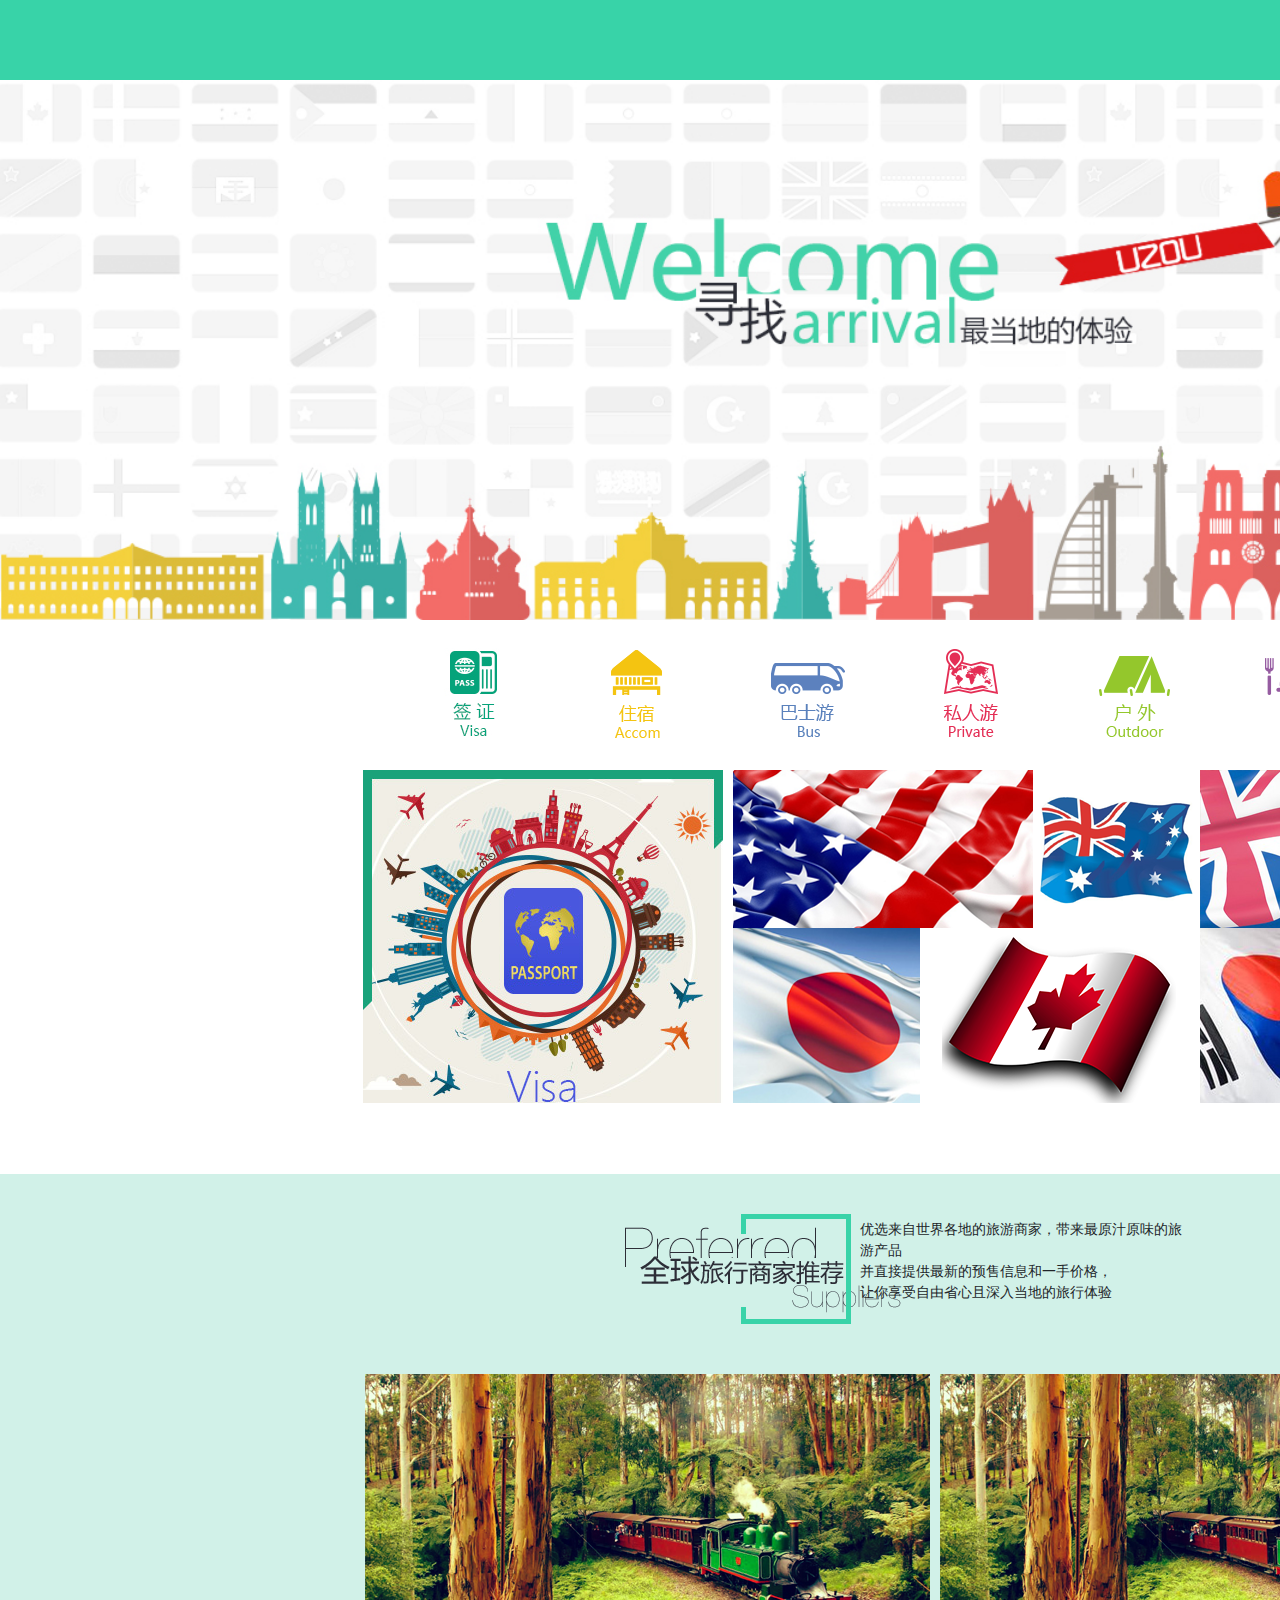
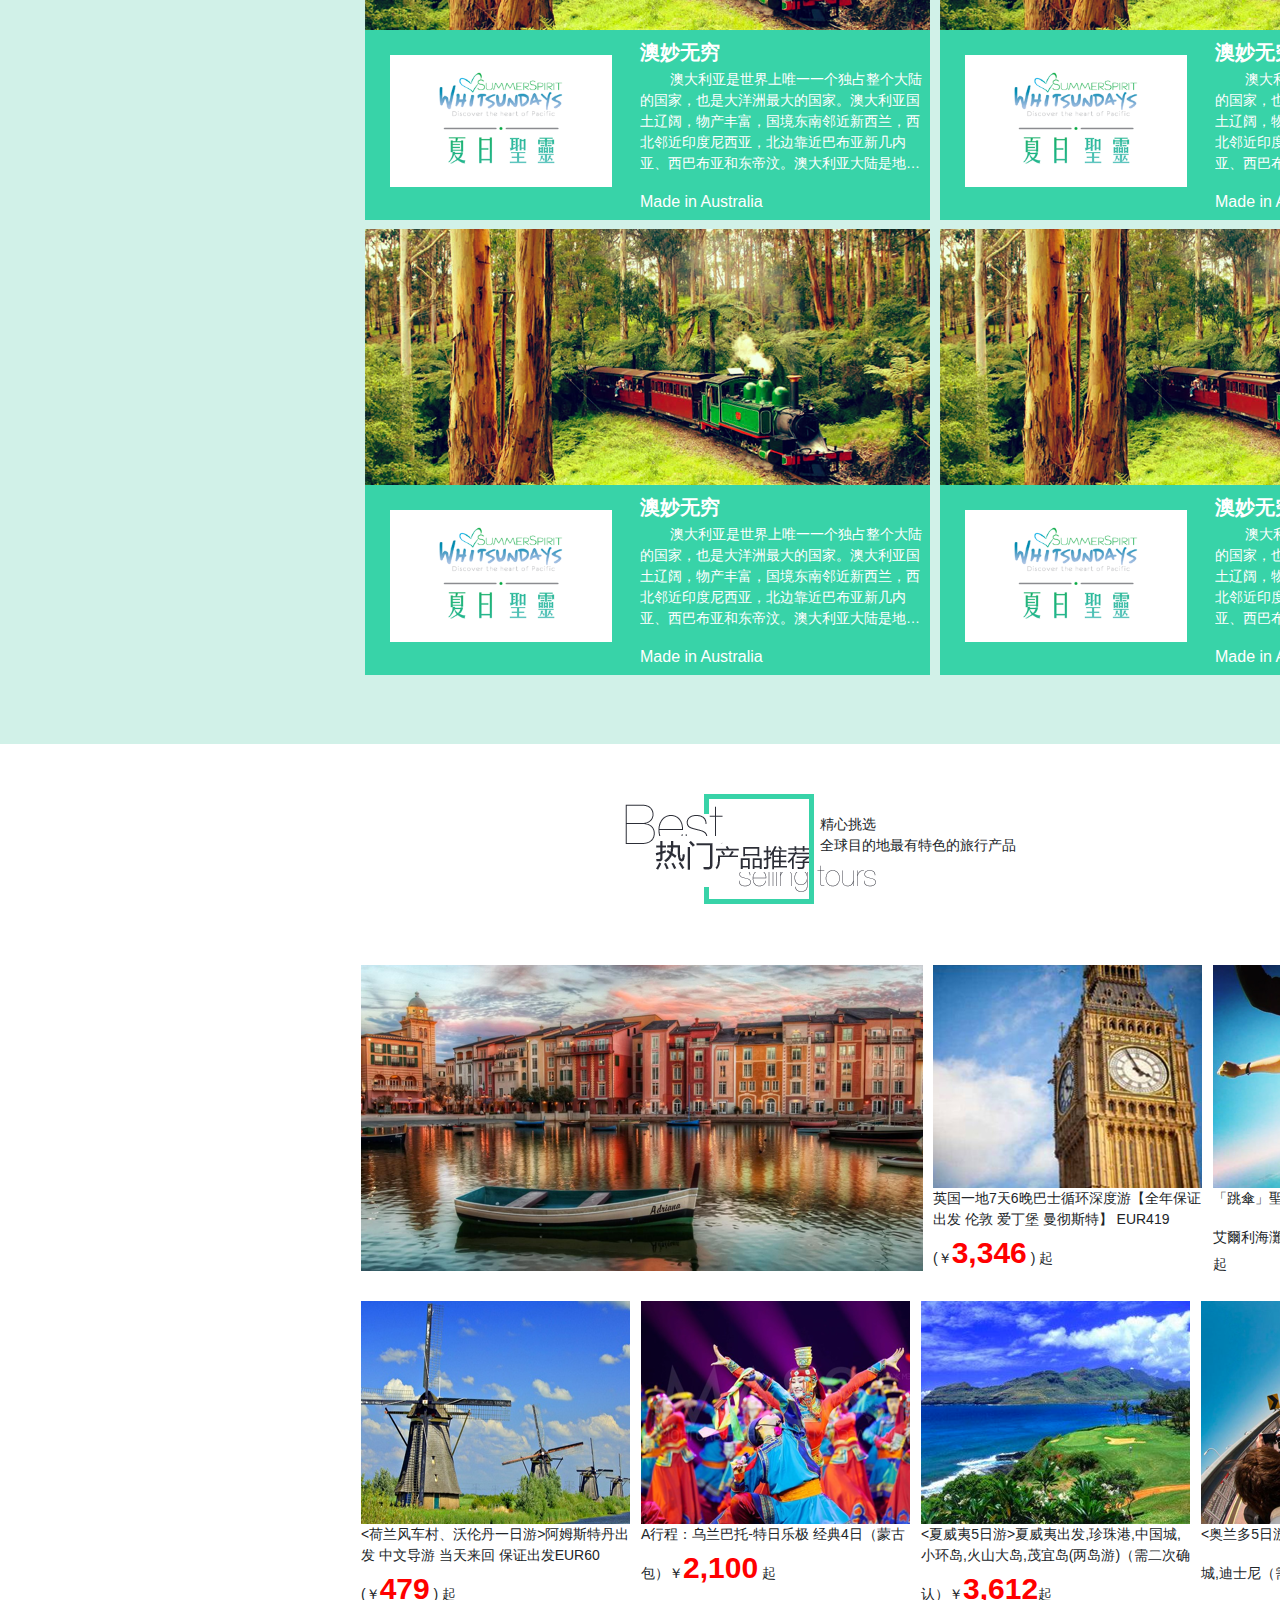
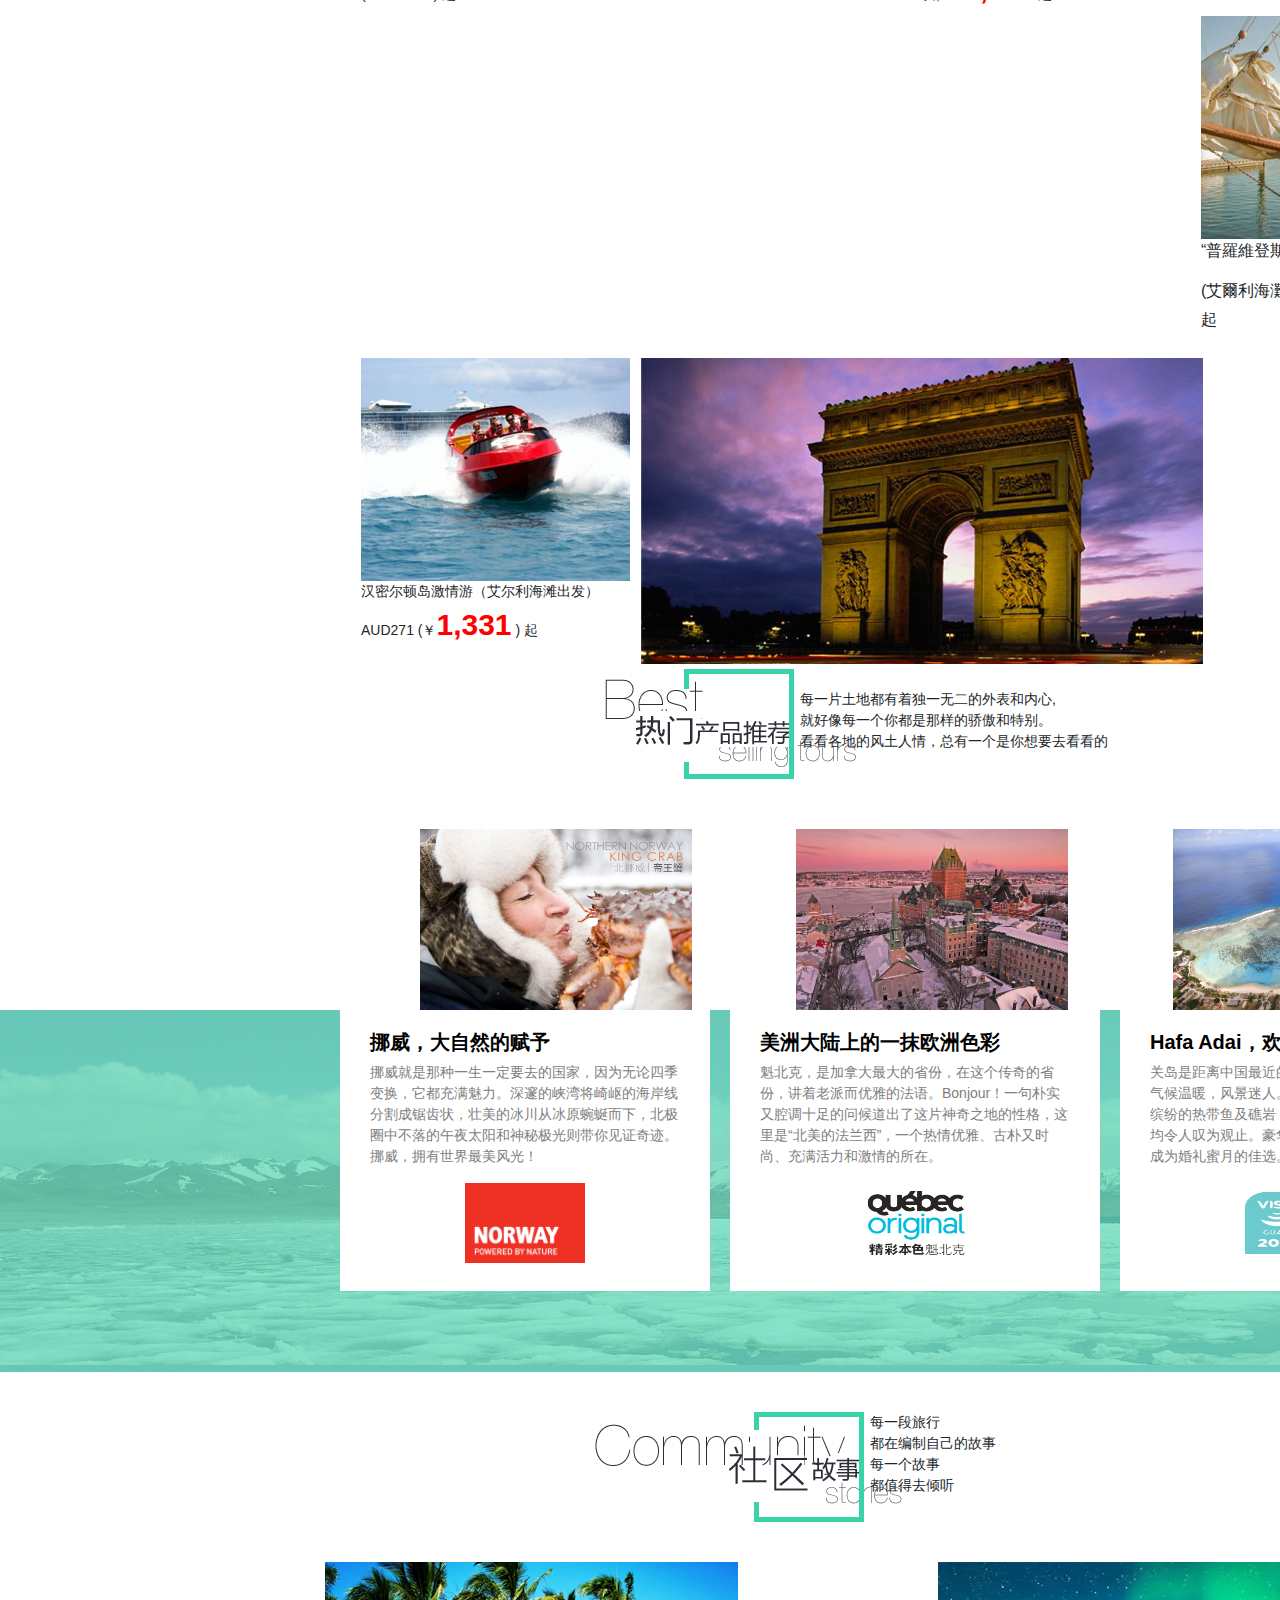
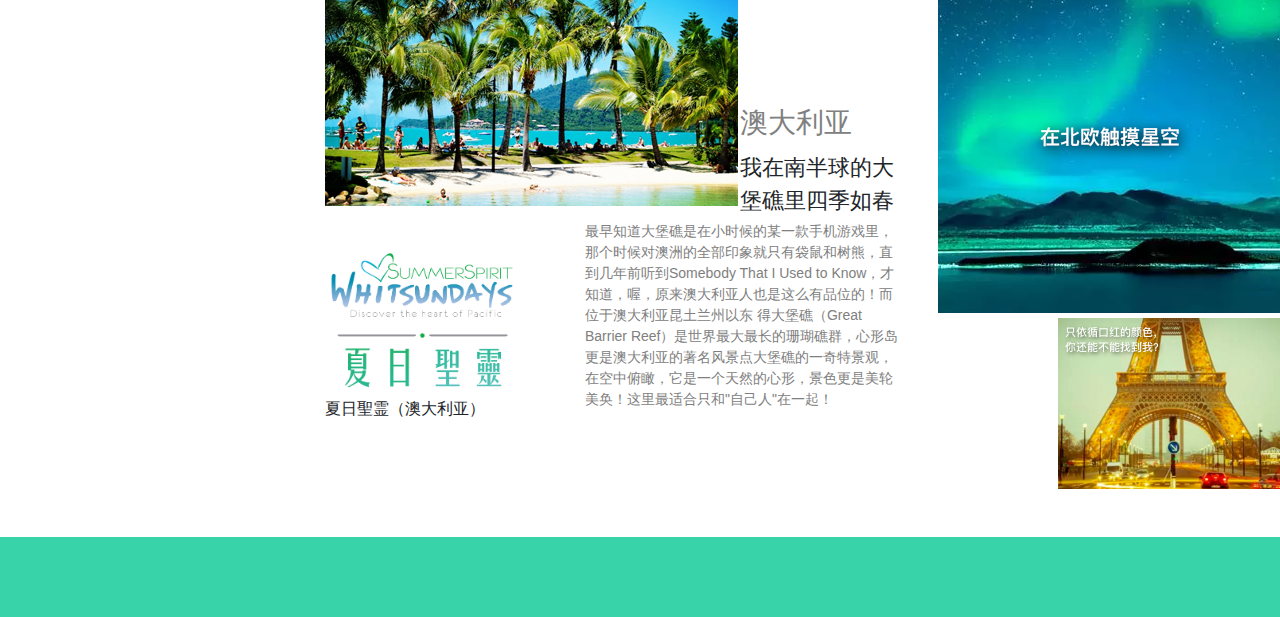
<file: index.html>
<!DOCTYPE html>
<html lang="en">
<head>
	<meta charset="UTF-8">
	<meta name="viewport" content="width=device-width, initial-scale=1.0">
	<meta http-equiv="X-UA-Compatible" content="ie=edge">
	<title>uzou首页</title>
	<link rel="stylesheet" href="css/index.css">
	<link rel="stylesheet" href="css/bootstrap.css">
</head>
<body>
<!--<div id="choiceWindow">
	<label id="x">x</label>
	<div id="Login">
		<div class="Login">
			<div class="floor1">
				<h4>欢迎回来！</h4>
				<span>还没有悠走账号？<a href="#">注册</a></span>
			</div>
			<form>
				<p><input type="text" placeholder="邮件地或用户名或手机号"></p>
				<p><input type="password" placeholder="密码"></p>
				<input type="text" placeholder="验证码" class="input">
				<img src="img/yzm.jpg" alt="">
				<div class="pwd">
					<a href="#">忘记密码？</a>
					<input type="checkbox"><label>记住密码</label>
				</div>
				<button class="btn_login">登录</button>
				<hr class="mt-4">
			</form>
			<div class="floor3 text-center">
				<span>个人用户第三方登录</span>
			</div>
			<img src="img/wx_btn.png" alt="">
			<img src="img/qq_btn.png" alt=""/>
		</div>
    </div>
	<div id="Reg">
		<div class="Login">
			<div class="floor1">
				<h4>欢迎加入悠走</h4>
				<span class="ml-4">已有账号？<a href="#">登录</a></span>
			</div>
			<form>
				<input type="text" placeholder="图文验证码" class="input">
				<img src="img/yzm.jpg" alt="">
				<input type="text" placeholder="邮件地址或手机号" class="input mt-2">
				<span class="span">点击获取验证码</span>
				<p class="mt-2"><input type="text" placeholder="输入验证码"> </p>
				<p><input type="text" placeholder="输入用户名(中文、英文、数字或小括号)"> </p>
				<p><input type="password" placeholder="密码"></p>
				<p><input type="password" placeholder="确认密码"></p>
				
			</form>
			<div class="pwd">
				<input type="checkbox" class="mt-3"><label>同意服务条款与隐私政策</label>
				<button>注册</button>
			</div>
		</div>
	</div>
</div>
<div id="backGround"></div>-->
<div class="padding">
<div class="uzou">
	<header id="header"></header>
	<div id="slider">
		<img src="img/lb1.jpg" class="show"/>
		<img src="img/lb2.png"/>
		<img src="img/lb3.jpg"/>
	</div>
<div class="padding">
	<div class="second_floor">
			<div class="content">
				<ul class="tabs">
					<li class="li1 on"><img src="img/1.jpg" alt=""></li>
					<li><img src="img/2.png" alt=""></li>
					<li><img src="img/3.png" alt=""></li>
					<li><img src="img/4.png" alt=""></li>
					<li><img src="img/5.png" alt=""></li>
					<li><img src="img/6.png" alt=""></li>
				</ul>
			</div>
			<div id="introduce_body">
				<div class="d2" id="content1">
					<div id="floor_left">
						<a href=""><img src="img/11.jpg" alt=""></a> 
					</div>
					<div id="floor_right">
						<div id="floor_right1">
							<a href=""><img src="img/00cdbcfc-0fe1-4d99-b04a-086d06bebb08.png" alt=""></a>
							<a href=""><img src="img/9a8d3fa6-491c-4d04-846d-f7a6734e880f.png" alt=""></a>
							<a href=""><img src="img/966918a6-4ec8-4ba0-9e93-774a151a72b4.png" alt=""></a>
						</div>
						<div id="floor_right2">
							<a href=""><img src="img/a1d833f7-680e-42c3-8ba2-7bff3446e986.png" alt=""></a>
							<a href=""><img src="img/1cf6546e-d3a8-4d6e-abb3-6e152a56562c.png" alt=""></a>
							<a href=""><img src="img/26d5d7fd-c268-422b-9458-9fedba9f067a.png" alt=""></a>
							<a href=""><img src="img/b6bde242-32a5-4045-acbc-e44d847faea8.jpg" alt=""></a>
						</div>
					</div>
				</div>
				<div class="d2" id="content2">
				</div>
				<div class="d2" id="content3">
				</div>
		</div>
	</div>
	<div class="d3" id="third_floor">
		<div class="total1">
			<div class="daohang1">
				<img src="img/quanqiu.png" alt="">	
			</div>
			<div class="shuoming1">
				<p>优选来自世界各地的旅游商家，带来最原汁原味的旅游产品<br>
				并直接提供最新的预售信息和一手价格，<br>
				让你享受自由省心且深入当地的旅行体验</p>
			</div>	
		</div>
		<div class="d3_content middle1">
			<div class="d3_content_top">
			<a href=""><img src="img/aa.png" alt=""></a>
			</div>
			<div class="d3_content_bottom">
				<div class="d3_content_bottom_left">
					<a href=""><img src="img/bb.png" alt=""></a>
				</div>
				<div class="d3_content_bottom_right">
					<h5>澳妙无穷</h5>
					<p>澳大利亚是世界上唯一一个独占整个大陆的国家，也是大洋洲最大的国家。澳大利亚国土辽阔，物产丰富，国境东南邻近新西兰，西北邻近印度尼西亚，北边靠近巴布亚新几内亚、西巴布亚和东帝汶。澳大利亚大陆是地球上最古老的大陆，也是地球上最大的海岛及单一国家的大陆，被誉为“骑在羊背上的国家”。</p> 
					<span>Made in Australia</span>
				</div>
			</div>
		</div>
		<div class="d3_content  middle3">
			<div class="d3_content_top">
			<a href=""><img src="img/aa.png" alt=""></a>
			</div>
			<div class="d3_content_bottom">
				<div class="d3_content_bottom_left">
					<a href=""><img src="img/bb.png" alt=""></a>
				</div>
				<div class="d3_content_bottom_right">
					<h5>澳妙无穷</h5>
					<p>澳大利亚是世界上唯一一个独占整个大陆的国家，也是大洋洲最大的国家。澳大利亚国土辽阔，物产丰富，国境东南邻近新西兰，西北邻近印度尼西亚，北边靠近巴布亚新几内亚、西巴布亚和东帝汶。澳大利亚大陆是地球上最古老的大陆，也是地球上最大的海岛及单一国家的大陆，被誉为“骑在羊背上的国家”。</p> 
					<span>Made in Australia</span>
				</div>
			</div>
		</div>
			<div class="d3_content middle2">
					<div class="d3_content_top">
					<a href=""><img src="img/aa.png" alt=""></a>
					</div>
					<div class="d3_content_bottom">
						<div class="d3_content_bottom_left">
							<a href=""><img src="img/bb.png" alt=""></a>
						</div>
						<div class="d3_content_bottom_right">
							<h5>澳妙无穷</h5>
							<p>澳大利亚是世界上唯一一个独占整个大陆的国家，也是大洋洲最大的国家。澳大利亚国土辽阔，物产丰富，国境东南邻近新西兰，西北邻近印度尼西亚，北边靠近巴布亚新几内亚、西巴布亚和东帝汶。澳大利亚大陆是地球上最古老的大陆，也是地球上最大的海岛及单一国家的大陆，被誉为“骑在羊背上的国家”。</p> 
							<span>Made in Australia</span>
						</div>
					</div>
				</div>
				<div class="d3_content middle4">
						<div class="d3_content_top">
						<a href=""><img src="img/aa.png" alt=""></a>
						</div>
						<div class="d3_content_bottom">
							<div class="d3_content_bottom_left">
								<a href=""><img src="img/bb.png" alt=""></a>
							</div>
							<div class="d3_content_bottom_right">
								<h5>澳妙无穷</h5>
								<p>澳大利亚是世界上唯一一个独占整个大陆的国家，也是大洋洲最大的国家。澳大利亚国土辽阔，物产丰富，国境东南邻近新西兰，西北邻近印度尼西亚，北边靠近巴布亚新几内亚、西巴布亚和东帝汶。澳大利亚大陆是地球上最古老的大陆，也是地球上最大的海岛及单一国家的大陆，被誉为“骑在羊背上的国家”。</p> 
								<span>Made in Australia</span>
							</div>
						</div>
					</div>
	</div>
	<div class="d4" id="forth_floor">
		<div class="total2">
			<div class="daohang2">
				<img src="img/remen.png" alt="">
			</div>
			<div class="shuoming2">
				<p>精心挑选<br>
				全球目的地最有特色的旅行产品</p>
			</div>
		</div>
		<div class="d4_content">
				<ul>
				<li><img src="img/d6cd517f-0d5c-4aa7-8919-e7e9e5dcce2e.png" alt=""></li>
				<li class="d4_content_desc"><img src="img/4fcd181f-bff7-4a99-a82e-d4a1ed01d036.png" alt="">
				<p class="p_all">
				英国一地7天6晚巴士循环深度游【全年保证出发 伦敦 爱丁堡 曼彻斯特】
				EUR419 (￥<span>3,346</span> ) 起
				</p>
				</li>
				<li class="d4_content_desc"><img src="img/dc8cdd6f-69b1-455b-b767-a0d2af8f0c24.png" alt="">
				<p class="p_all">
				「跳傘」聖靈群島自由落體跳傘體驗 (僅限艾爾利海灘出發)
				AUD319 (￥<span>1,566</span> ) 起
				</p>
				</li>
				<li class="d4_content_desc"><img src="img/37b29900-488d-4957-aaad-7f3e084e56ca.png" alt="">
				<p class="p_all">
					<荷兰风车村、沃伦丹一日游>阿姆斯特丹出发 中文导游 当天来回 保证出发EUR60 (￥<span>479</span> ) 起
				</p>
				</li>
				<li class="d4_content_desc"><img src="img/fb52fbaf-d66d-49ee-b414-0215b69618c2.png" alt="">
				<p class="p_all">
				A行程：乌兰巴托-特日乐极 经典4日（蒙古包）￥<span>2,100</span> 起
				</p>
				</li>
				<li class="d4_content_desc"><img src="img/d06b1862-cb6f-4f76-b590-df42e98a9917.png" alt="">
				<p class="p_all">
				<夏威夷5日游>夏威夷出发,珍珠港,中国城,小环岛,火山大岛,茂宜岛(两岛游)（需二次确认）￥<span>3,612</span>起
				</p>
				</li>
				<li class="d4_content_desc"><img src="img/23a41d07-28dc-4d7a-ad4b-29ba6773bc7a.png" alt="">
				<p class="p_all"><奥兰多5日游>奥兰多出发,未来世界,环球影城,迪士尼（需二次确认）￥<span>3,283 </span>起
				</p>
				</li>
				<li class="d4_content_desc"><img src="img/7612f074-5b2c-45fe-97bf-5fab49460ae9.png" alt="">
				<p>
				“普羅維登斯五世號”白天堂帆船巡航(艾爾利海灘出發)AUD83 (￥<span>408</span> ) 起
				</p>
				</li>
				<li class="d4_content_desc"><img src="img/a764124b-9b8d-446f-b0e5-1d11f6d24d7e.png" alt="">
				<p class="p_all">
					汉密尔顿岛激情游（艾尔利海滩出发）AUD271 (￥<span>1,331</span> ) 起
				</p>
				</li>
				<li><img src="img/93d8a1bd-bd0f-4e53-b745-55b61cdad106.png" alt=""></li>
				</ul>		 
		</div>
	</div>
	<div class="d5" id="fifth_floor">
		<div class="total3">
			<div class="daohang3">
				<img src="img/remen.png" alt="">
				<div class="shuoming3">
					<span>每一片土地都有着独一无二的外表和内心,<br>就好像每一个你都是那样的骄傲和特别。<br>看看各地的风土人情，总有一个是你想要去看看的</span>
				</div>
				<a href="lvju.html"><img src="img/more.png" alt=""></a>
			</div>
			
		</div>
		<div class="d_bottom">
			<div class="d5-floor1">
				<img src="img/bcf0f16f-7d6d-4b3e-bf13-a631223e4047.jpg" alt="" id="picture">
				<img src="img/74e2956a-433e-479f-804a-4a54666a5504.jpg" alt="">
				<img src="img/8bd582e1-c4f7-4b08-aa2a-6214fbc03e5b.jpg" alt="">	   
			</div>
			<div class="d5-floor2">
				<div class="d5all1">
					<h5>挪威，大自然的赋予</h5>
					<p>挪威就是那种一生一定要去的国家，因为无论四季变换，它都充满魅力。深邃的峡湾将崎岖的海岸线分割成锯齿状，壮美的冰川从冰原蜿蜒而下，北极圈中不落的午夜太阳和神秘极光则带你见证奇迹。挪威，拥有世界最美风光！</p>
					<img src="img/fr.png" alt="">		  
				</div>
				<div class="d5all2">
					<h5>美洲大陆上的一抹欧洲色彩</h5>
					<p>魁北克，是加拿大最大的省份，在这个传奇的省份，讲着老派而优雅的法语。Bonjour！一句朴实又腔调十足的问候道出了这片神奇之地的性格，这里是“北美的法兰西”，一个热情优雅、古朴又时尚、充满活力和激情的所在。</p>
					<img src="img/a2e7974e-8387-4b07-8d03-9b058a7bfd70.png" alt="">	
				</div>
				<div class="d5all3">
						<h5>Hafa Adai，欢迎来到美国关岛</h5>
						<p>关岛是距离中国最近的美国领土。整年阳光充沛，气候温暖，风景迷人。关岛的海底世界蕴藏着七彩缤纷的热带鱼及礁岩，无论潜泳或乘坐潜艇观赏，均令人叹为观止。豪华度假村及别致教堂，令关岛成为婚礼蜜月的佳选。</p>
						<img src="img/a7caac26-726c-4ae9-8476-ce25d9f95e55.jpg" alt="">	
				</div>
			</div>		
		</div>
</div>
<div class="padding">
	<div class="d6" id="sixth_floor">
		<div class="total4">
			<div class="daohang4">
				<img src="img/shequ.png" alt="">
			</div>
			<div class="shuoming4">
				<p>每一段旅行<br>
				都在编制自己的故事<br>
				每一个故事<br>
				都值得去倾听</p>
			</div>
		</div>
		<div class="floor6">
		<div class="d6_left">
		<div class="floor6_1">
			<img src="img/fab3e0bd-5f81-412f-82d4-65a364a5218f.png" alt="" />
		</div>
		<div class="floor6_2">
			<div class="floor6_2_1">
				<p><h3>澳大利亚</h3>
					<span>我在南半球的大堡礁里四季如春
					</span>
				</p>
			</div>
			<div class="floor6_2_2">
			<p>         
				最早知道大堡礁是在小时候的某一款手机游戏里，那个时候对澳洲的全部印象就只有袋鼠和树熊，直到几年前听到Somebody That I Used to Know，才知道，喔，原来澳大利亚人也是这么有品位的！而位于澳大利亚昆土兰州以东 得大堡礁（Great Barrier Reef）是世界最大最长的珊瑚礁群，心形岛更是澳大利亚的著名风景点大堡礁的一奇特景观，在空中俯瞰，它是一个天然的心形，景色更是美轮美奂！这里最适合只和"自己人"在一起！</p>
			</div>
		</div> 
		<div class="floor6_2_3">
				<img src="img/ea97ca00-6b6e-46d3-a8e3-617f5d5f19e7.jpg" alt="">
				<p>夏日聖霊（澳大利亚）</p>	
		</div>
		</div>
		<div class="d6_right">
			<img src="img/40b8ccf9-efac-450f-875c-f5595cd3b9e6.png" alt="">
			<div class="special">
			<img src="img/66fd8120-3bda-4eaa-842a-6aa3e305412e.png" alt="">
			<img src="img/787372b9-4ad6-4feb-b9a7-abfe453951db.png" alt="">
			</div>
			<img src="img/8512bbd8-9d36-4e77-a1c9-57cfcac19a77.png" alt="" class="Picture">
			<a href="lvju.html"><img src="img/more.png" alt="" class="Picture1"></a>     	
		</div>
	</div>
	</div>
</div>
</div>
	<footer id="footer"></footer>
</div>
</div>
<script src="js/jquery-1.11.3.js"></script>
<script src="js/bootstrap.js"></script>
<script src="js/header.js"></script>
<script src="js/footer.js"></script>
<script src="js/index.js"></script>
</body>
</html>
</file>
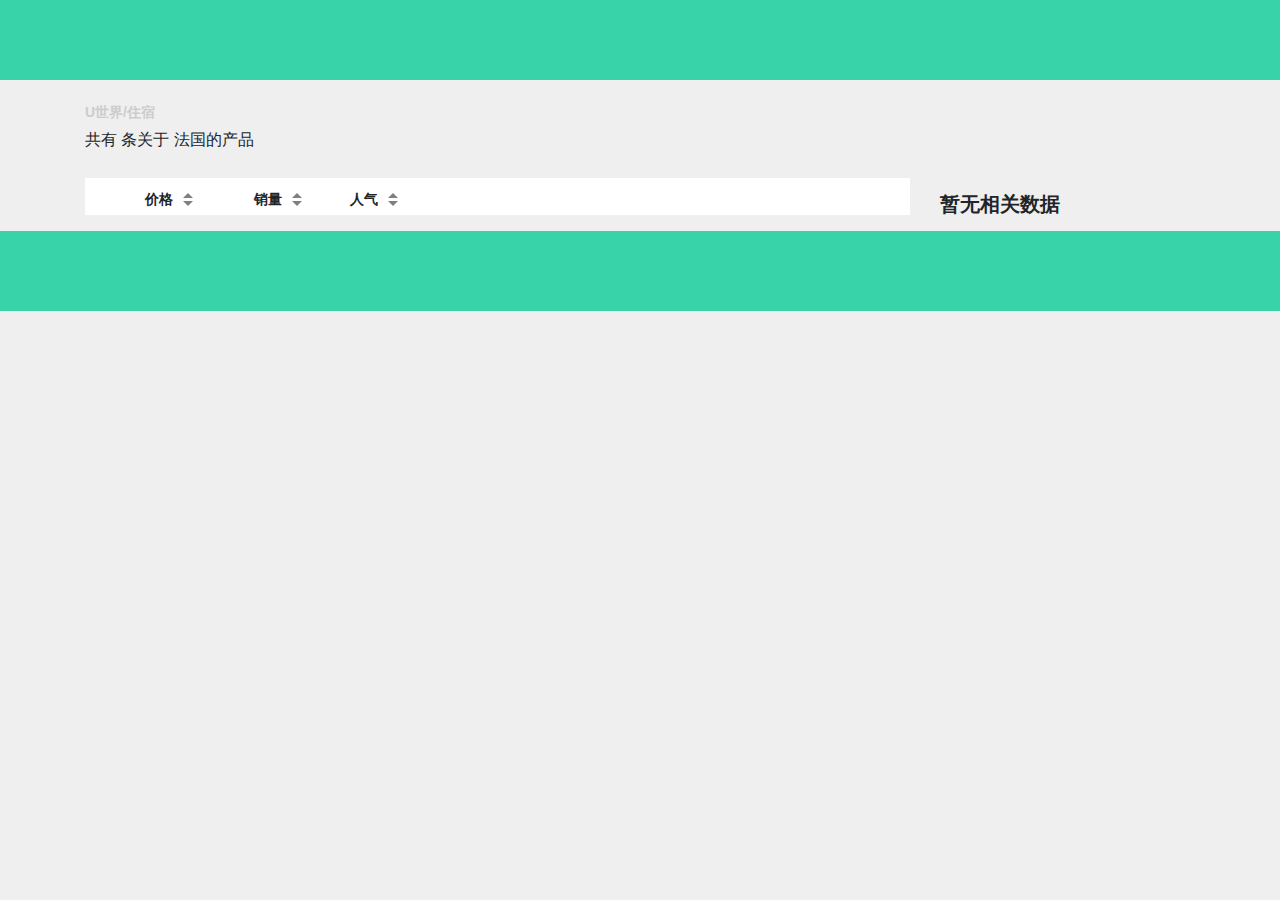
<file: france.html>
<!DOCTYPE html>
<html lang="en">
<head>
    <meta charset="UTF-8">
    <meta name="viewport" content="width=device-width, initial-scale=1.0">
    <meta http-equiv="X-UA-Compatible" content="ie=edge">
    <title>Document</title>
    <link rel="stylesheet" href="css/bootstrap.css">
    <link rel="stylesheet" href="css/franch.css">
</head>
<body>
 <header id="header"></header>
 <div class="container">
        <b>U世界/住宿</b>
        <p class="mt-4">共有
            <span class="Count"></span>条关于
            <span class="place">法国</span>的产品
        </p>
    <div class="row mt-3">
     <div class="col-9">
        <nav class="bg-white">
            <ul class="tab bg-white font-weight-bold pt-1 pb-1">
                <li class="LI">价格<span class="menu_top"></span>
                    <span class="menu_bottom"></span>
                </li>
                <li class="ml-3">销量<span class="menu_top"></span>
                    <span class="menu_bottom"></span></li>
                <li class="ml-5">人气<span class="menu_top"></span>
                    <span class="menu_bottom"></span></li>
            </ul>
        </nav>
        <div id="cont"></div>
      </div>
      <div class="col-3">
        <h5 class="font-weight-bold mt-4">暂无相关数据</h5>
      </div>
  </div>
</div>
<footer id="footer"></footer>
<script src="js/jquery-1.11.3.js"></script>
<script src="js/bootstrap.js"></script>
<script src="js/header.js"></script>
<script src="js/footer.js"></script>
<script src="js/franch.js"></script>
</body>
</html>
</file>
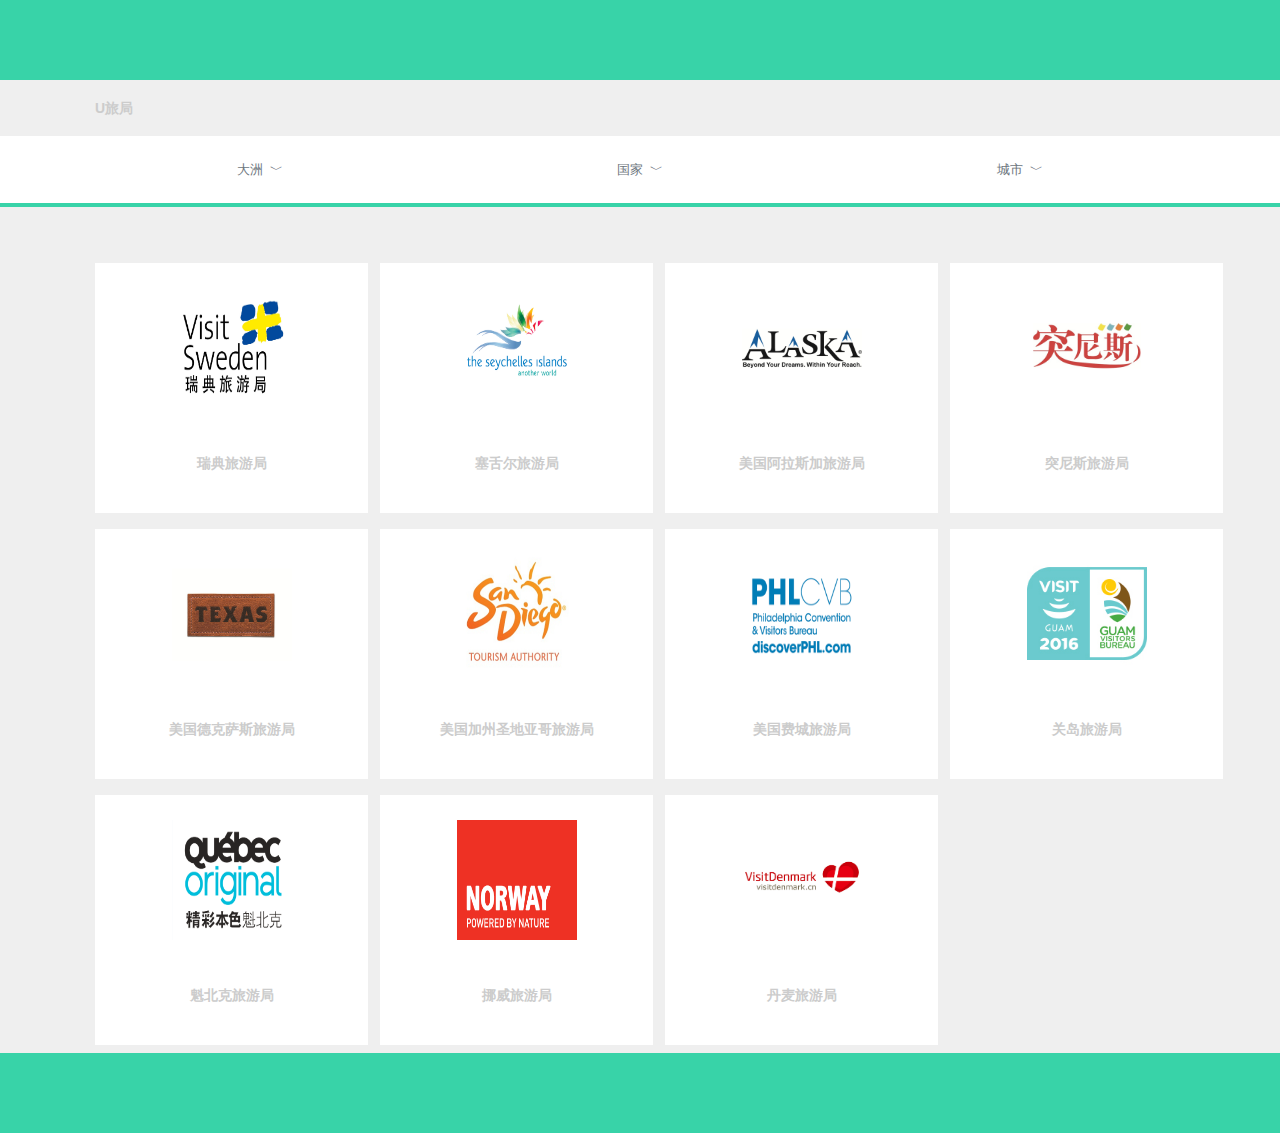
<file: lvju.html>
<!DOCTYPE html>
<html lang="zh">
<head>
    <meta charset="UTF-8">
    <meta name="viewport" content="width=device-width, initial-scale=1.0">
    <meta http-equiv="X-UA-Compatible" content="ie=edge">
    <title>Uzou旅局</title>
    <link rel="stylesheet" href="css/bootstrap.css"/>
    <link rel="stylesheet" href="css/lvju.css"/>
</head>
<body>
    <header id="header"></header>
    <div class="container pt-3 pb-3">
        <b>U旅局</b>
    </div>
    <div class="w-100 bg-white search pt-4 pb-4"> 
        <div class="container">
            <div class="row text-center">
                <div class="col-4 small text-muted c">大洲&nbsp;&nbsp﹀</div>
                <div class="col-4 small text-muted cou">国家&nbsp;&nbsp﹀</div>
                <div class="col-4 small text-muted cit">城市&nbsp;&nbsp﹀</div>
            </div>
        </div>      
    </div>
    <div class="hide continent w-100" >
        <div class="cont">   
            <span>欧洲</span>
            <span>北美洲</span>
            <span>非洲</span>
        </div>
    </div>
    <div class="hide country">
        <div class="cont"></div>
    </div>
    <div class="hide city">
        <div class="cont"></div>
    </div>
    <div class="container mt-5">
    
       
        <div class="row">
            <div class="col-3">
                <div class="europe">
                    <img src="img/Logo.jpg" alt="">
                    <p>瑞典旅游局</p>
                </div>
            </div>
            <div class="col-3">
                <div>
                   <img src="img/00003.jpg" alt="">
                   <p>塞舌尔旅游局</p>
                </div>
            </div>
            <div class="col-3">
                <div>
                    <img src="img/ALASKA.jpg" alt="">
                    <p>美国阿拉斯加旅游局</p>
                </div>
            </div>
            <div class="col-3">
                <div>
                    <img src="img/0001.png" alt="">
                    <p>突尼斯旅游局</p>
                </div>
            </div>
        </div>
        <div class="row">
                <div class="col-3">
                    <div>
                    <img src="img/texa1.jpg" alt="">
                    <p>美国德克萨斯旅游局</p>
                </div>
                </div>
                <div class="col-3">
                    <div>
                    <img src="img/0000.png" alt="">
                    <p>美国加州圣地亚哥旅游局</p>
                </div>
                </div>
                <div class="col-3">
                    <div>
                    <img src="img/LOGO1.jpg" alt="">
                    <p>美国费城旅游局</p>
                </div>
                </div>
                <div class="col-3">
                    <div>
                    <img src="img/aq.jpg" alt="">
                    <p>关岛旅游局</p>
                </div>
                </div>
        </div>
        <div class="row">
            <div class="col-3">
                <div>
                    <img src="img/a2e7974e-8387-4b07-8d03-9b058a7bfd70.png" alt="">
                    <p>魁北克旅游局</p>
                </div>
            </div>
            <div class="col-3">
                <div class="europe">
                    <img src="img/fr.png" alt="">
                    <p>挪威旅游局</p>
                </div>
            </div>
            <div class="col-3">
                <div class="europe">
                    <img src="img/de.jpg" alt="">
                    <p>丹麦旅游局</p>   
                </div>
            </div>
            <div class="col-3">
            </div>
        </div>
    </div>
    <footer id="footer"></footer>
    <script src="js/jquery-1.11.3.js"></script>
    <script src="js/bootstrap.js"></script>
    <script src="js/header.js"></script>
    <script src="js/footer.js"></script> 
    <script src="js/lvju.js"></script>
</body>
</html>
</file>
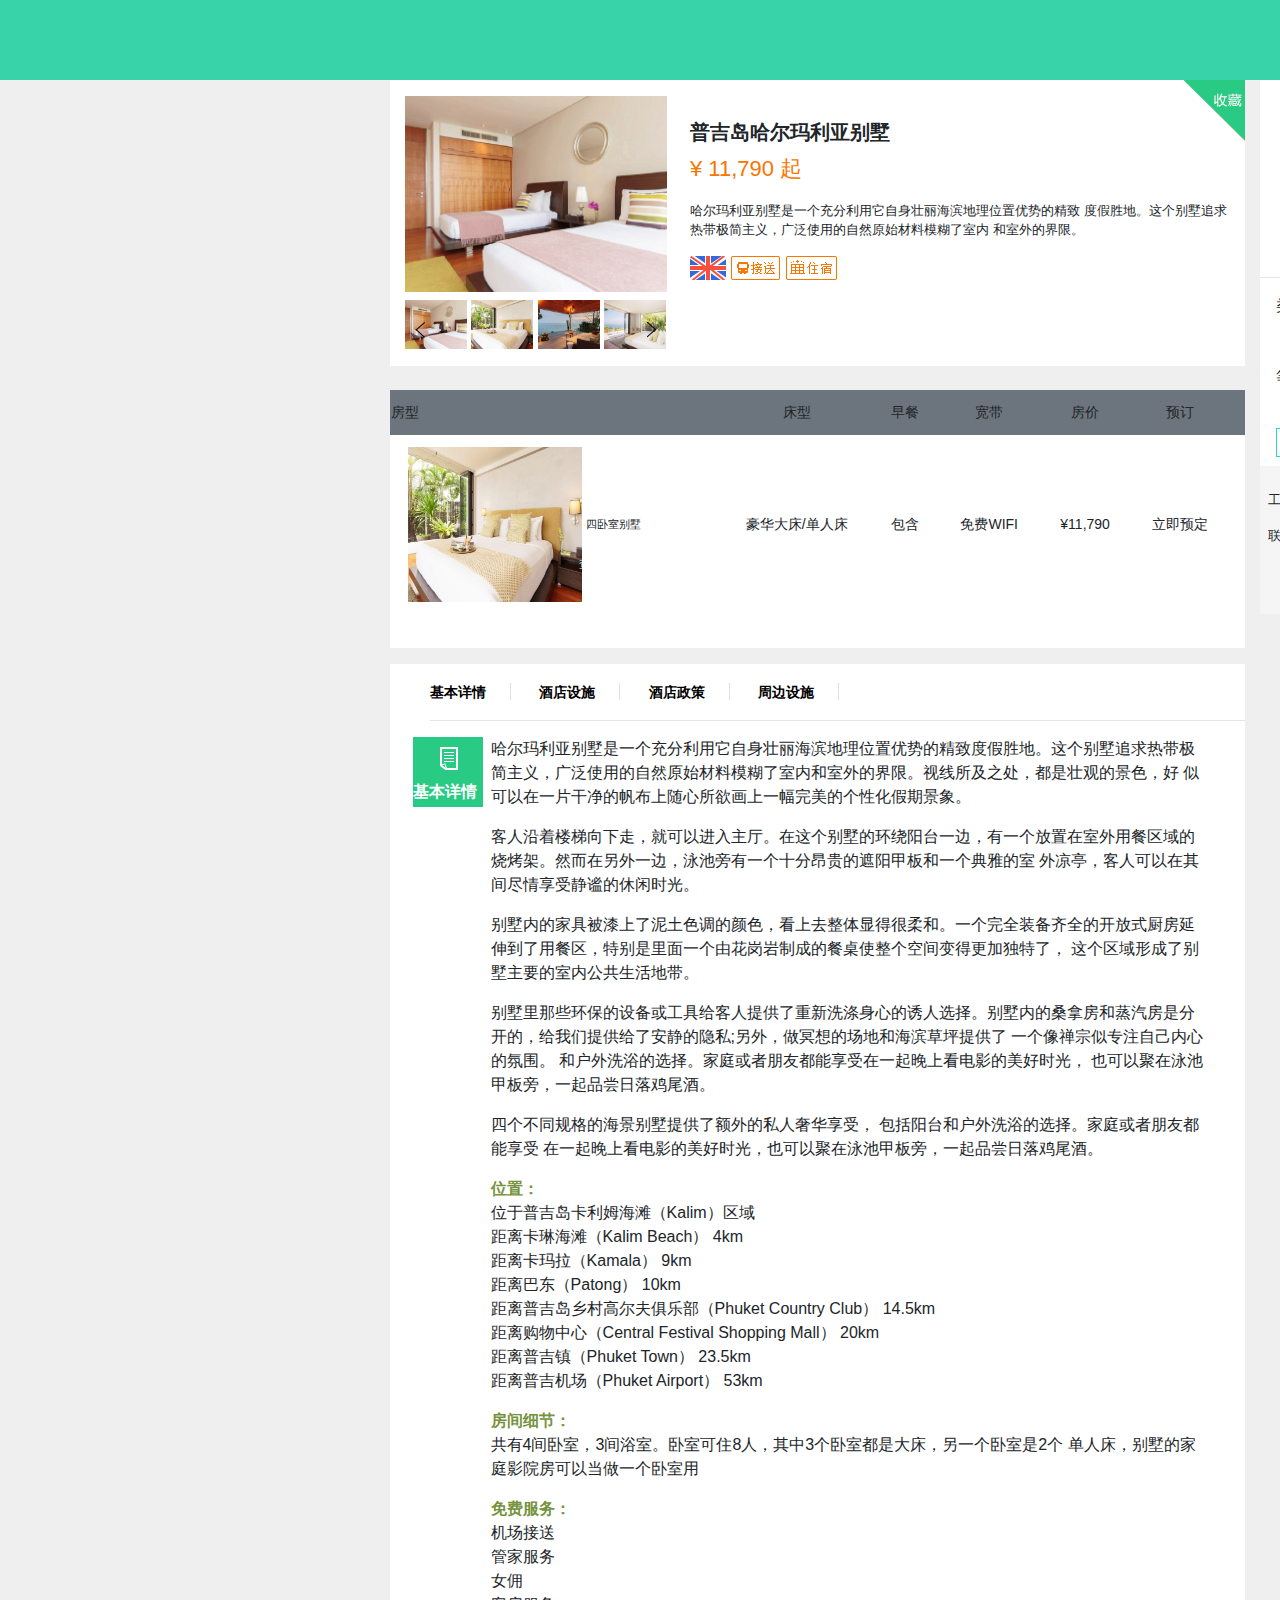
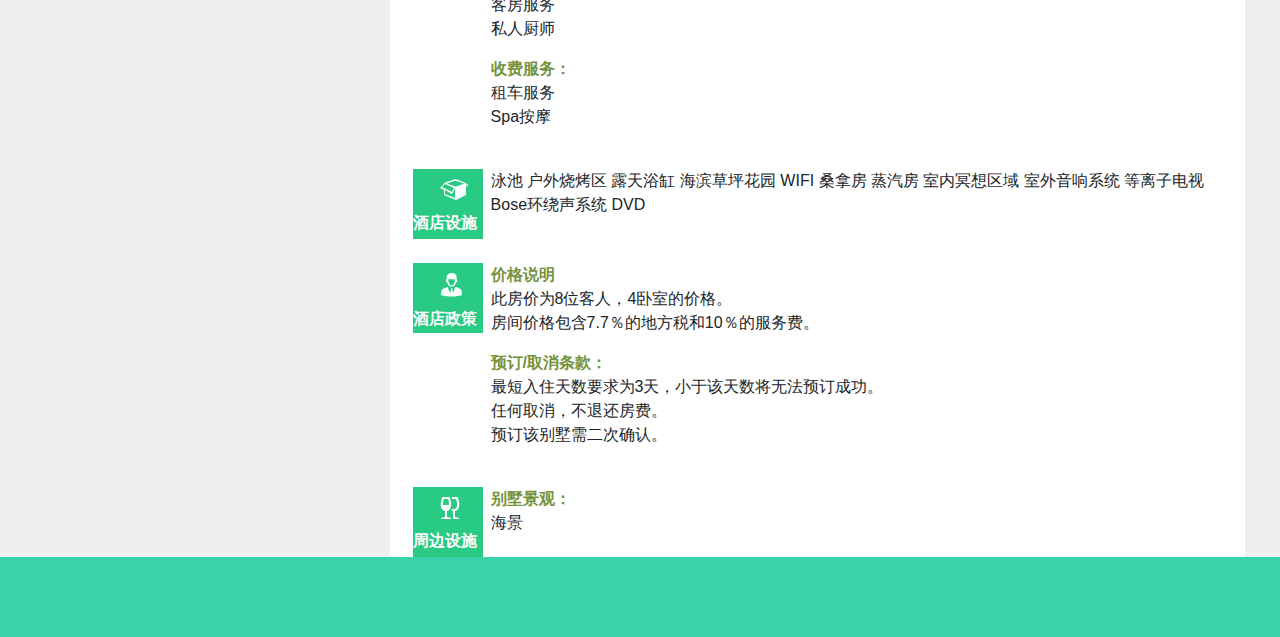
<file: place_department.html>
<!DOCTYPE html>
<html lang="en">
<head>
    <meta charset="UTF-8">
    <meta name="viewport" content="width=device-width, initial-scale=1.0">
    <meta http-equiv="X-UA-Compatible" content="ie=edge">
    <title>Document</title>
    <link rel="stylesheet" href="css/bootstrap.css"/>
    <link rel="stylesheet" href="css/place_department.css"/>
</head>
<body>
<header id="header"></header>
<div class="w-100">
<div class="padding">
<div id="Slide">
    <div class="container">
        <div class="row">
            <div class="col-md-9">
                <div class="row bg-white">
                    <div class="col-md-4 col-sm-12 mt-3 mb-3">
                            <div id="Center">
                                <img src="image/left.png" alt="" class="direct_l">
                                <span class="Close">x</span>
                                <div id="cont"></div>
                                <img src="image/right.png" alt="" class="direct_r">
                            </div>
                            <div id="mask" class="d-none"></div>
                            <div id="super-mask"></div>
                            <div id="large" class="d-none">
                                <img src="image/1.jpg" alt="" class="dd"/>
                                <img src="image/2.jpg" alt="" class="dd  hidden"/>
                                <img src="image/3.jpg" alt="" class="dd hidden"/>
                                <img src="image/4.jpg" alt="" class="dd  hidden"/>
                                <img src="image/5.jpg" alt="" class="dd  hidden"/>
                                <img src="image/6.jpg" alt="" class="dd  hidden"/>
                            </div>
                            <div class="picc"> 
                                <img src="image/1.jpg" alt="" class="pic1"/>
                                <img src="image/2.jpg" alt="" class="pic1 hidden"/>
                                <img src="image/3.jpg" alt="" class="pic1 hidden"/>
                                <img src="image/4.jpg" alt="" class="pic1 hidden"/>
                                <img src="image/5.jpg" alt="" class="pic1 hidden"/>
                                <img src="image/6.jpg" alt="" class="pic1 hidden"/>
                            </div>
                        <div class="d1 mt-2">
                            <img src="image/llf.png" alt=""/>
                            <ul>
                                <li><a href=""><img src="image/1l.jpg" alt=""/></a></li>
                                <li><a href=""><img src="image/2l.jpg" alt=""/></a></li>
                                <li><a href=""><img src="image/3l.jpg" alt=""/></a></li>
                                <li><a href=""><img src="image/4l.jpg" alt=""/></a></li>
                                <li><a href=""><img src="image/5l.jpg" alt=""/></a></li>
                                <li><a href=""><img src="image/6l.jpg" alt=""/></a></li>
                            </ul>
                            <img src="image/yrr.png" alt=""/>
                        </div>
                    </div>
                    <div class="col-md-8 col-sm-12  mt-3 mb-3">
                        <h5 class="mt-4">普吉岛哈尔玛利亚别墅</h5>
                        <span>¥ 11,790 起</span>
                        <p class="small mt-3">哈尔玛利亚别墅是一个充分利用它自身壮丽海滨地理位置优势的精致
                            度假胜地。这个别墅追求热带极简主义，广泛使用的自然原始材料模糊了室内
                            和室外的界限。</p>
                        <img src="image/uzou-english.png" alt=""/>
                        <img src="image/uzou-jies.png" alt=""/>
                        <img src="image/uzou-zhus.png" alt=""/>
                        <img src="image/uzoushou.png" alt="" class="pic2"/>
                    </div>
                </div>
                <div class="tb bg-white">
                <table class="text-center mt-4">
                    <tr class="bg-secondary">
                        <td class="float-left">房型</td>
                        <td>床型</td>
                        <td>早餐</td>
                        <td>宽带</td>
                        <td>房价</td>
                        <td>预订</td>
                    </tr>
                    <tr class="tt2">
                        <td>
                            <img src="image/22.jpg" alt="" class="pic3"/>
                                <span class="small">四卧室别墅</span>
                                <a href="" class="small">查看详情</a>
                        </td>
                        <td class="text-center">豪华大床/单人床</td>
                        <td>包含</td>
                        <td>免费WIFI</td>
                        <td>¥11,790</td>
                        <td><span>立即预定</span></td>
                    </tr>
                </table>
                </div>
                <div id="content" style="display:none">
                    共有4间卧室，3间浴室。卧室可住8人，其中3个卧室都是大床，另一个卧室是2个单人床，别墅的家庭影院房可以当做一个卧室用
                </div>
                <div class="produce_introduce bg-white mt-3">
                    <nav>
                        <ul class="pt-3">
                            <li class="border-right pr-4"><a href="#introduce">基本详情</a></li>
                            <li class="border-right pl-4 pr-4"><a href="#hotelsystem">酒店设施</a></li>
                            <li class="border-right pl-4 pr-4"><a href="#hotelpolicy">酒店政策</a></li>
                            <li class="border-right pl-4 pr-4"><a href="#around">周边设施</a></li>
                            <hr>
                        </ul>
                    </nav>
                    <div class="row introduce ml-2 mr-4" id="introduce">
                        <div class="col-1">
                            <div>
                                <img src="image/ht_1.png" alt=""/>
                                <b>基本详情</b>
                            </div>
                        </div>
                        <div class="col-11 pl-4">
                            <p>哈尔玛利亚别墅是一个充分利用它自身壮丽海滨地理位置优势的精致度假胜地。这个别墅追求热带极简主义，广泛使用的自然原始材料模糊了室内和室外的界限。视线所及之处，都是壮观的景色，好
                                似可以在一片干净的帆布上随心所欲画上一幅完美的个性化假期景象。</p>
                            <p>客人沿着楼梯向下走，就可以进入主厅。在这个别墅的环绕阳台一边，有一个放置在室外用餐区域的烧烤架。然而在另外一边，泳池旁有一个十分昂贵的遮阳甲板和一个典雅的室
                                外凉亭，客人可以在其间尽情享受静谧的休闲时光。</p>
                            <p>别墅内的家具被漆上了泥土色调的颜色，看上去整体显得很柔和。一个完全装备齐全的开放式厨房延伸到了用餐区，特别是里面一个由花岗岩制成的餐桌使整个空间变得更加独特了，
                                这个区域形成了别墅主要的室内公共生活地带。</p>
                            <p>别墅里那些环保的设备或工具给客人提供了重新洗涤身心的诱人选择。别墅内的桑拿房和蒸汽房是分开的，给我们提供给了安静的隐私;另外，做冥想的场地和海滨草坪提供了
                                一个像禅宗似专注自己内心的氛围。
                                和户外洗浴的选择。家庭或者朋友都能享受在一起晚上看电影的美好时光，
                                也可以聚在泳池甲板旁，一起品尝日落鸡尾酒。
                            </p>
                            <p>四个不同规格的海景别墅提供了额外的私人奢华享受，
                                包括阳台和户外洗浴的选择。家庭或者朋友都能享受
                                在一起晚上看电影的美好时光，也可以聚在泳池甲板旁，一起品尝日落鸡尾酒。
                            </p>
                            <div class="posit">
                                <span class="sub">位置：</span>
                                <p>位于普吉岛卡利姆海滩（Kalim）区域<br>
                                距离卡琳海滩（Kalim Beach） 4km<br>
                                距离卡玛拉（Kamala） 9km<br>
                                距离巴东（Patong） 10km<br>
                                距离普吉岛乡村高尔夫俱乐部（Phuket Country Club） 14.5km<br>
                                距离购物中心（Central Festival Shopping Mall） 20km<br>
                                距离普吉镇（Phuket Town） 23.5km<br>
                                距离普吉机场（Phuket Airport） 53km
                                </p>
                            </div>
                            <div class="roomdetails">
                                <span class="sub">房间细节：</span>
                                <p>
                                    共有4间卧室，3间浴室。卧室可住8人，其中3个卧室都是大床，另一个卧室是2个
                                    单人床，别墅的家庭影院房可以当做一个卧室用
                                </p>
                            </div>
                            <div class="free">
                                <span class="sub">免费服务：</span>
                                <p>机场接送<br>管家服务<br>
                                女佣<br>
                                客房服务<br>
                                私人厨师
                                </p>
                            </div>
                            <div class="fee">
                                <span class="sub">收费服务：</span>
                                <p>租车服务<br>
                                Spa按摩</p>
                            </div>
                        </div>
                    </div>
                    <div class="row introduce ml-2 mr-4 mt-4" id="hotelsystem">
                        <div class="col-1">
                            <div>
                                <img src="image/ht_2.png" alt=""/>
                                <b>酒店设施</b>
                            </div>
                        </div>
                        <div class="col-11 pl-4">
                            <p>泳池    户外烧烤区    露天浴缸    海滨草坪花园    WIFI    桑拿房    蒸汽房
                                室内冥想区域    室外音响系统    等离子电视
                                Bose环绕声系统    DVD</p>
                        </div>
                    </div>
                    <div class="row introduce ml-2 mr-4 mt-4" id="hotelpolicy">
                        <div class="col-1">
                            <div>
                                <img src="image/ht_3.png" alt=""/>
                                <b>酒店政策</b>
                            </div>
                        </div>
                        <div class="col-11 pl-4">
                            <span class="sub">价格说明</span>
                            <p>此房价为8位客人，4卧室的价格。<br>
                                房间价格包含7.7％的地方税和10％的服务费。</p>
                            <span class="sub">预订/取消条款：</span>
                            <p>最短入住天数要求为3天，小于该天数将无法预订成功。<br>
                            任何取消，不退还房费。<br>
                            预订该别墅需二次确认。</p>
                        </div>
                    </div>
                    <div class="row introduce ml-2 mr-4 mt-4" id="around">
                        <div class="col-1">
                            <div>
                                <img src="image/ht_4.png" alt=""/>
                                <b>周边设施</b>
                            </div>
                        </div>
                        <div class="col-11 pl-4">
                            <span class="sub">别墅景观：</span>
                            <p>海景</p>
                        </div>
                    </div>
                </div>
            </div>
            <div class="col-md-3">
                <div class="Img">
                    <div class="Img1 mb-5">
                        <a href=""><img src="image/logo.png" alt=""/></a>
                        <h5>Villa</h5>
                    </div>
                    <hr>
                    <p class="ml-3">类别：海外服务提供商</p>
                    <p class="ml-3 mt-5 pb-4">等级: <img src="image/u_dengji.png" alt=""/></p>
                    <span class="business ml-3 connection">收藏商户</span>
                    <span class="business">进入商户</span>
                    <div class="about">
                        <p class="ml-2 mt-4 small">工作时间:10:00-18:00（北京）</p>
                        <p class="ml-2 small">联系我们: <img src="image/contact-kf.png" alt=""/></p>
                    </div>
                </div>
            </div>
        </div>
    </div>
</div>
</div>
</div>
<footer id="footer"></footer>
<script src="js/jquery-1.11.3.js"></script>
<script src="js/bootstrap.js"></script>
<script src="js/place_department.js"></script>
<script src="js/footer.js"></script>
<script src="js/header.js"></script>
</body>
</html>
</file>
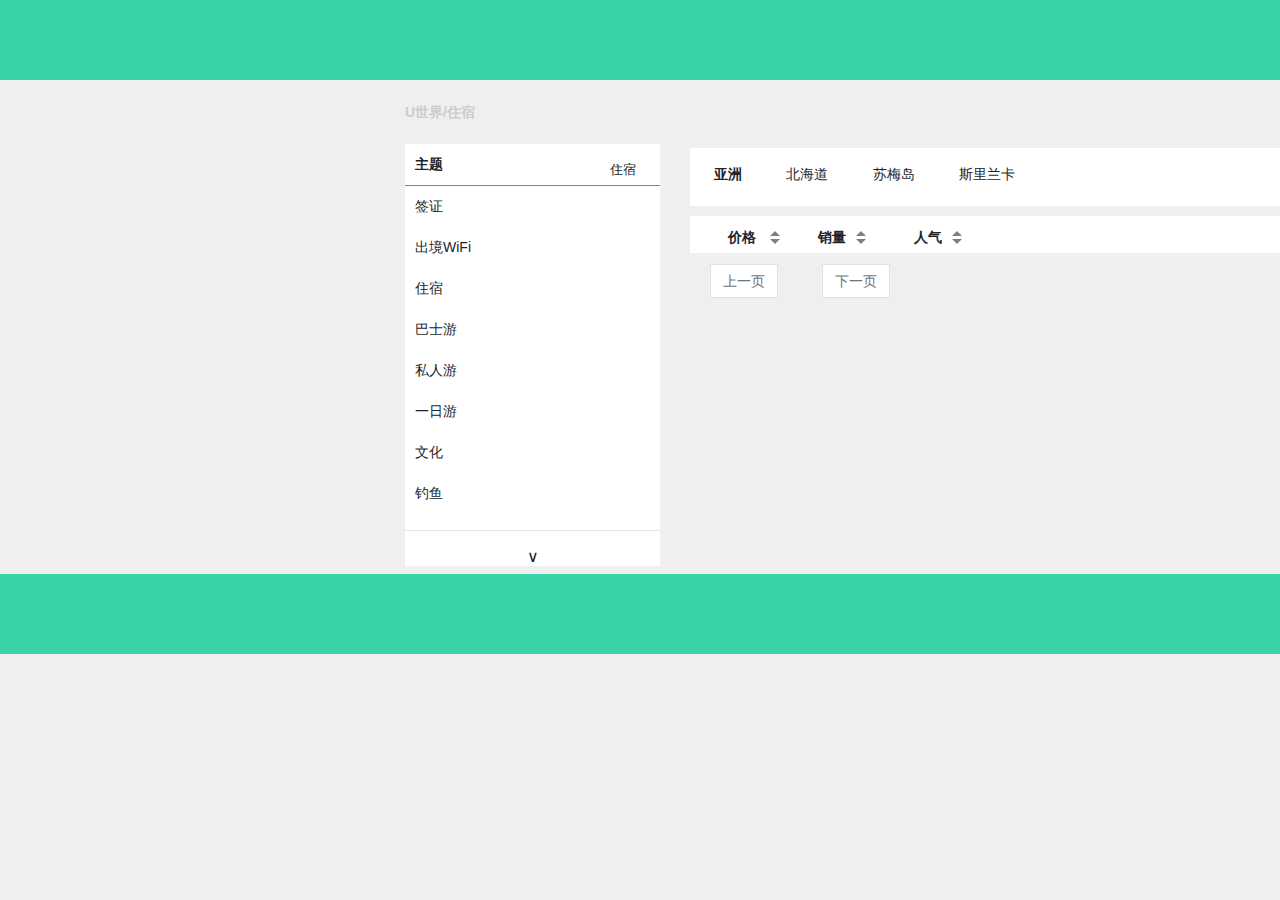
<file: uzou-hotel.html>
<!DOCTYPE html>
<html lang="zh">
<head>
    <meta charset="UTF-8">
    <meta name="viewport" content="width=device-width, initial-scale=1.0">
    <meta http-equiv="X-UA-Compatible" content="ie=edge">
    <title>Uzou世界-洲-主题</title>
    <link rel="stylesheet" href="css/bootstrap.css"/>
    <link rel="stylesheet" href="css/uzou-hotel.css"/>
</head>
<body>
<div class="w-100">
<div class="padding">
<header id="header"></header>
<div id="Slide"></div>
<div class="uzou-hotel container">
    <b>U世界/住宿</b>
    <div class="row">
        <div class="col-lg-3">
            <span class="float-right mt-3 small mr-4">住宿</span>
            <div class="bg-white">
                <ul>
                    <li class="Li">主题</li>
                    <li>签证</li>
                    <li>出境WiFi</li>
                    <li>住宿</li>
                    <li>巴士游</li>
                    <li>私人游</li>
                    <li>一日游</li>
                    <li>文化</li>
                    <li>钓鱼</li>
                </ul>  
                <ul class="hide">
                    <li>摄影</li>
                    <li>户外</li>
                    <li>美食</li>
                    <li> 包车</li>
                    <li> 亲子</li>
                    <li>主题乐园</li>
                </ul>
                <hr> 
                <h6 class="text-center">∨</h6>
                <h6 class="text-center hide">∧</h6>
         </div>
        </div>
        <div class="col-lg-9 mt-4">
            <nav class="bg-white p-1">
                <ul>
                    <li class="LI">亚洲</li>
                    <li>北海道</li>
                    <li>苏梅岛</li>
                    <li>斯里兰卡</li>
                </ul>
            </nav>
            <ul class="tab bg-white font-weight-bold pt-1 pb-1">
                <li class="LI2">价格
                    <span class="menu_top"></span>
                    <span class="menu_bottom"></span>
                </li>
                <li class="ml-3">销量<span class="menu_top"></span>
                    <span class="menu_bottom"></span></li>
                <li class="ml-5">人气<span class="menu_top"></span>
                    <span class="menu_bottom"></span></li>
            </ul>
            <!-- <div class="block bg-white">
                <img src="img/smd.jpg" alt=""/>
                <div class="right">
                    <span class="price">¥ 4,320 起</span><br>
                    <span class="place">苏梅岛碧石别墅1号</span>
                    <p class="intr">碧石别墅1号（Samui Turquoise Villa 1）是一座拥有全景海景的
                        现代设计风格别墅。别墅位于曾蒙（Choeng Mon）有名的地方，仅需4分钟车程即
                        可到达机场。您可以轻松步行至迷人的海滩，想去热闹的查汶地区（Chaweng）仅需
                        10分钟的车程。您还能探访浪漫的当地渔村，体验当地风情。</p>
                    <img src="img/uzou-english.png" alt=""/>
                    <img src="img/uzou-foods.png" alt=""/>
                    <img src="img/uzou-jies.png" alt=""/>
                    <img src="img/uzou-zhus.png" alt=""/>
                    <h6>卖家：Villa</h6>
                </div>
            </div>
            <div class="block bg-white">
                <img src="img/bhd.jpg" alt=""/>
                <div class="right">
                    <span class="price">¥ 4,010 起</span><br>
                    <span class="place">日本北海道阿萨西别墅</span>
                    <p class="intr">阿萨西别墅是一间主打“别致”和“品味”的精致雪屋别墅，
                        地理位置优越，周围建有餐厅、酒吧，并且提供免费的接驳车服务。这里可
                        以轻松地欣赏到羊蹄山（Mt.Yotei）的壮丽风景，由于别墅内的华丽布置，
                        这里成为了比罗夫（Hirafu）最喜爱的住所之一。
                    </p>
                    <img src="img/uzou-english.png" alt=""/>
                    <img src="img/uzou-zhus.png" alt=""/>
                    <h6>卖家：Villa</h6>
                </div>
            </div> -->
            <div class="blocka"></div>
            <div id="Page">
                <ul>
                    <li class="text-muted small page-link ${i==pno+1?'active':''}">上一页</li>
                    <li class="text-muted small page-link ${i==pno+1?'active':''}">下一页</li>
                </ul>
            </div>
        </div>
    </div>
</div>
</div>
</div>
<footer id="footer"></footer>
    <script src="js/jquery-1.11.3.js"></script>
    <script src="js/bootstrap.js"></script>
    <script src="js/header.js"></script>
    <script src="js/footer.js"></script> 
    <script src="js/uzou-hotel.js"></script>
</body>
</html>
</file>
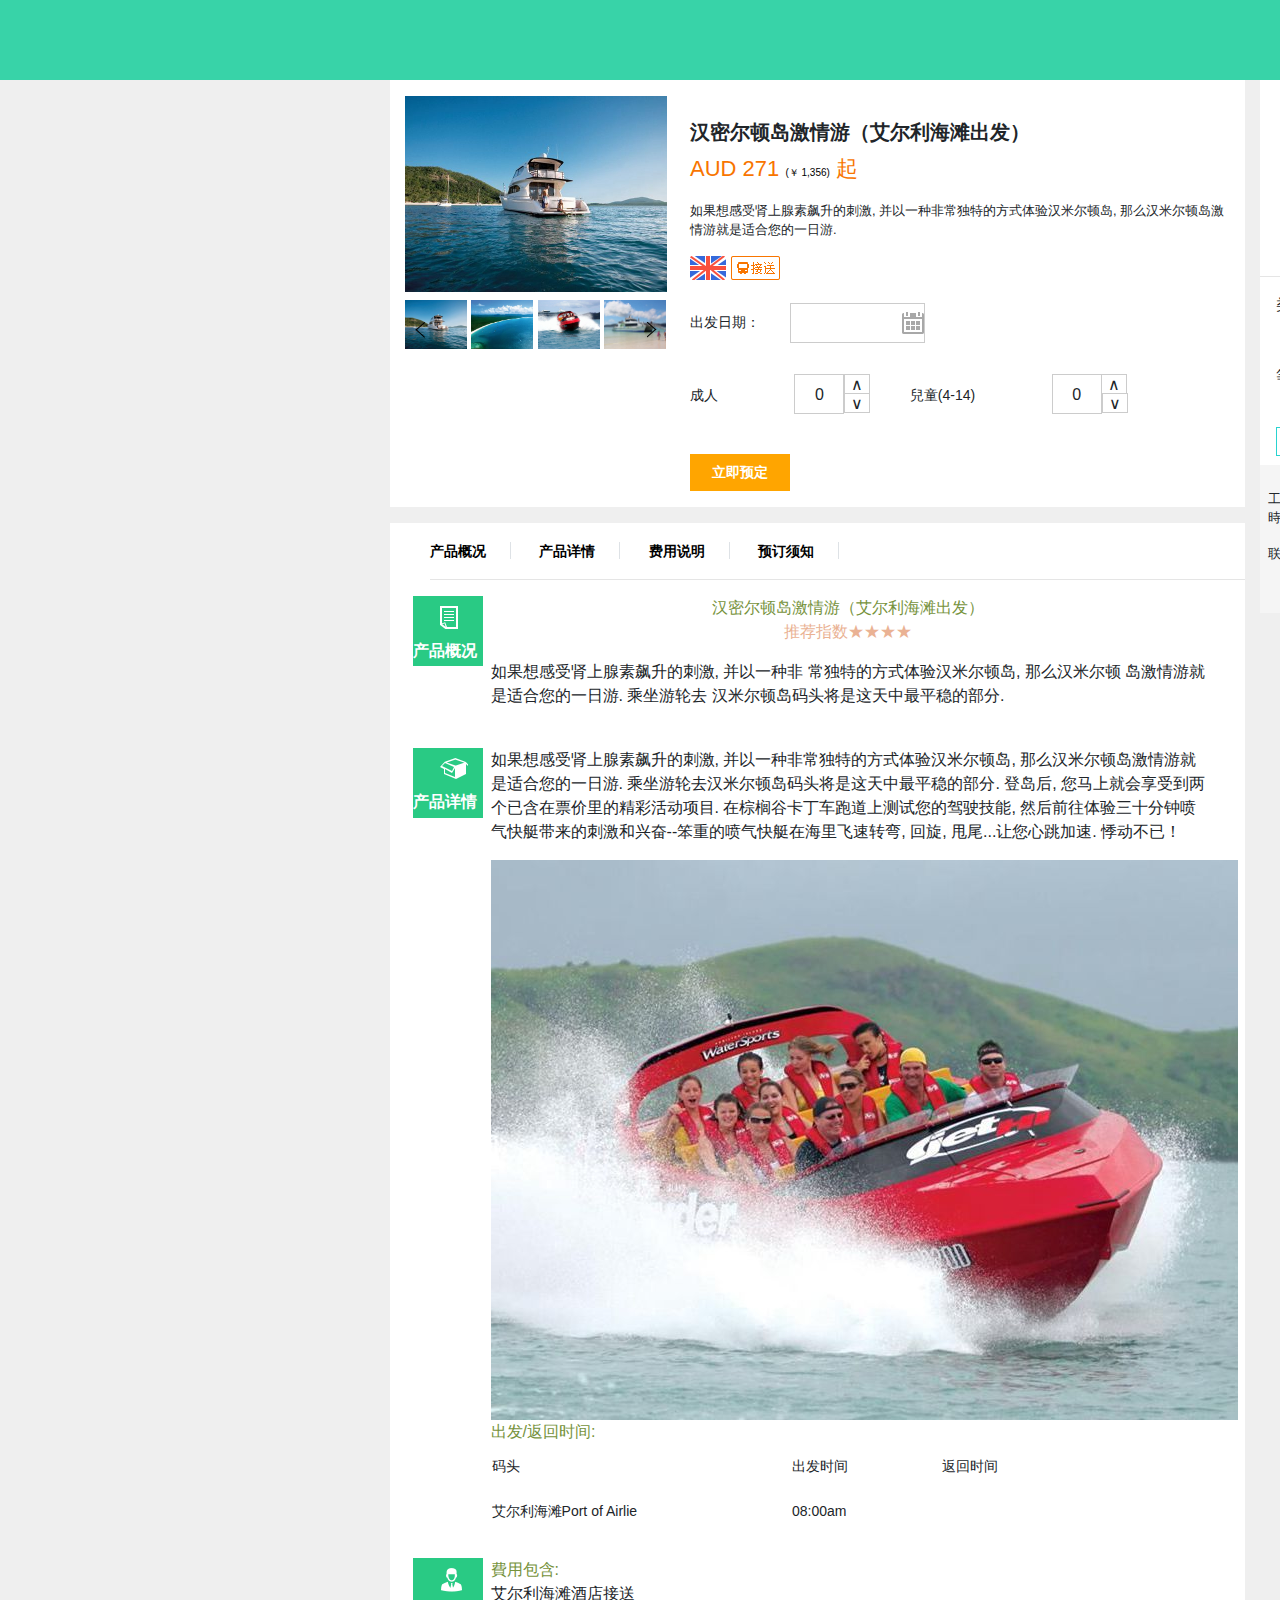
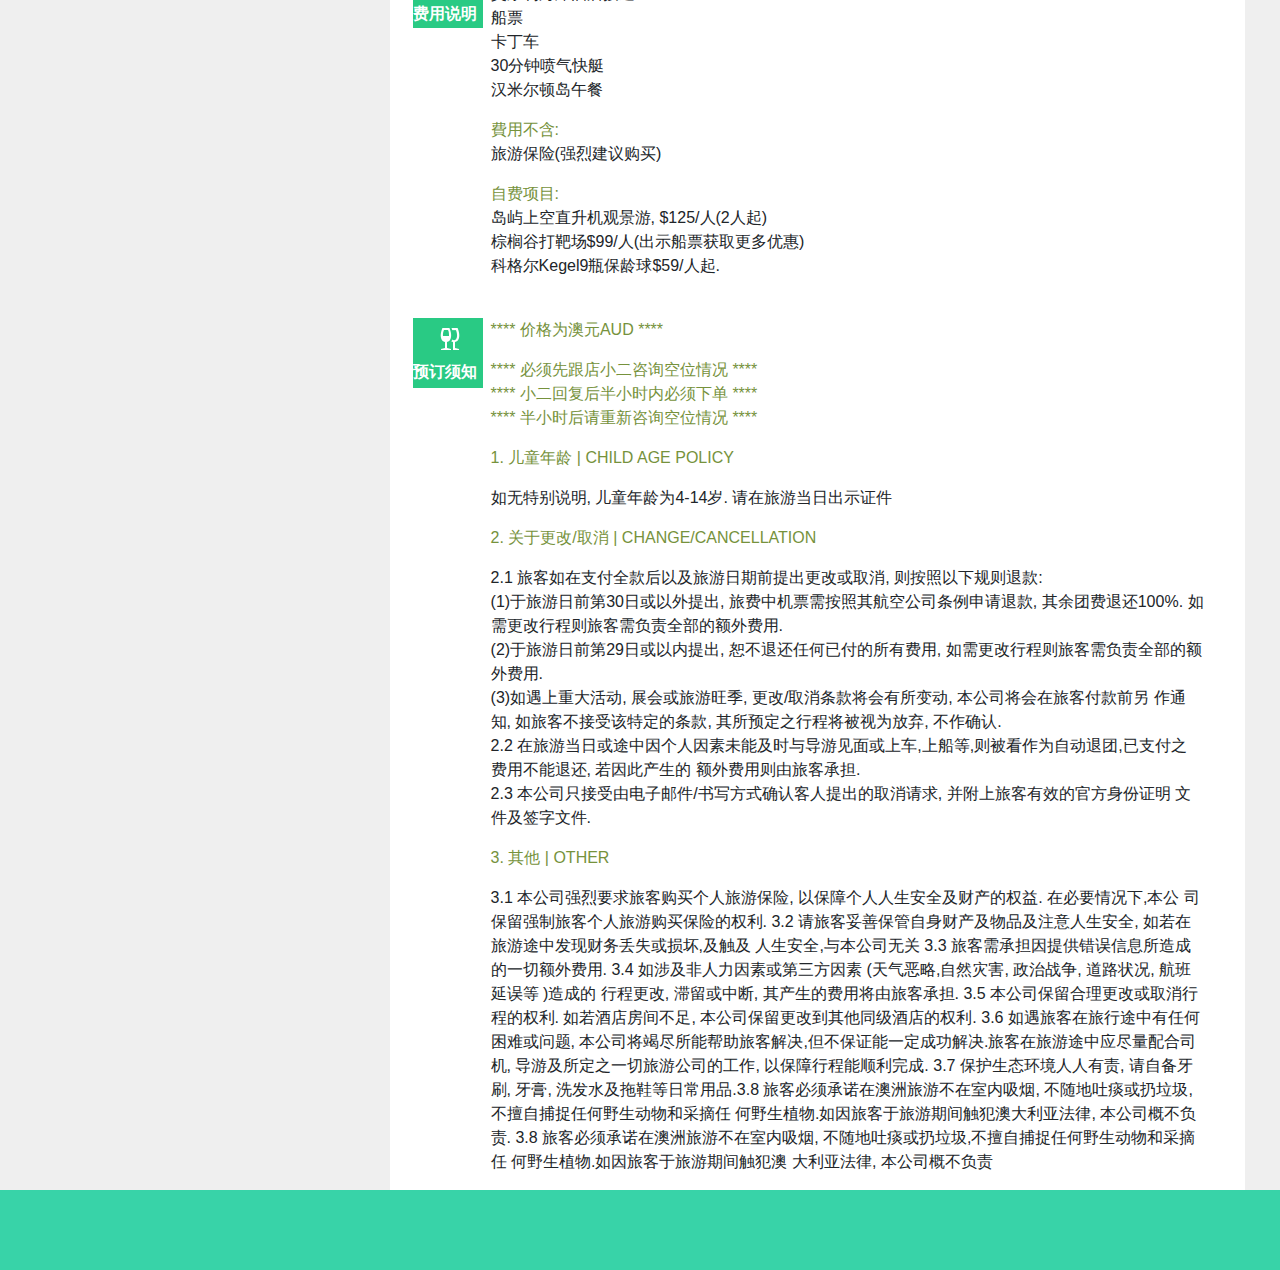
<file: uzou_travelhml.html>
<!DOCTYPE html>
<html lang="en">
<head>
    <meta charset="UTF-8">
    <meta name="viewport" content="width=device-width, initial-scale=1.0">
    <meta http-equiv="X-UA-Compatible" content="ie=edge">
    <title>Document</title>
    <link rel="stylesheet" href="css/bootstrap.css">
    <link rel="stylesheet" href="css/place_department.css"/>
    <link rel="stylesheet" href="css/uzou_travalhml.css">
    <link rel="stylesheet" href="css/calendar.css">
</head>
<body>
        <header id="header"></header>
        <div class="w-100">
        <div class="padding">
        <div id="Slide">
            <div class="container">
                <div class="row">
                    <div class="col-md-9">
                        <div class="row bg-white">
                            <div class="col-md-4 col-sm-12 mt-3 mb-3">
                                    <div id="Center">
                                        <img src="image/left.png" alt="" class="direct_l">
                                        <span class="Close">x</span>
                                        <div id="cont"></div>
                                        <img src="image/right.png" alt="" class="direct_r">
                                    </div>
                                    <div id="mask" class="d-none"></div>
                                    <div id="super-mask"></div>
                                    <!--
                                    <div id="large" class="d-none">
                                        <img src="image/aa.jpg" alt="" class="dd"/>
                                        <img src="image/bb.jpg" alt="" class="dd  hidden"/>
                                        <img src="image/cc.jpg" alt="" class="dd hidden"/>
                                        <img src="image/dd.jpg" alt="" class="dd  hidden"/>
                                        <img src="image/ee.jpg" alt="" class="dd  hidden"/>
                                        <img src="image/ff.jpg" alt="" class="dd  hidden"/>
                                    </div>-->
                                    <div class="picc"> 
                                        <img src="image/aa.jpg" alt="" class="pic1"/>
                                        <img src="image/bb.jpg" alt="" class="pic1 hidden"/>
                                        <img src="image/cc.jpg" alt="" class="pic1 hidden"/>
                                        <img src="image/dd.jpg" alt="" class="pic1 hidden"/>
                                        <img src="image/ee.jpg" alt="" class="pic1 hidden"/>
                                        <img src="image/ff.jpg" alt="" class="pic1 hidden"/>
                                    </div>
                                <div class="d1 mt-2">
                                    <img src="image/llf.png" alt=""/>
                                    <ul>
                                        <li><a href=""><img src="image/aa.jpg" alt=""/></a></li>
                                        <li><a href=""><img src="image/bb.jpg" alt=""/></a></li>
                                        <li><a href=""><img src="image/cc.jpg" alt=""/></a></li>
                                        <li><a href=""><img src="image/dd.jpg" alt=""/></a></li>
                                        <li><a href=""><img src="image/ee.jpg" alt=""/></a></li>
                                        <li><a href=""><img src="image/ff.jpg" alt=""/></a></li>
                                    </ul>
                                    <img src="image/yrr.png" alt=""/>
                                </div>
                            </div>
                            <div class="col-md-8 col-sm-12  mt-3 mb-3">
                                <h5 class="mt-4">汉密尔顿岛激情游（艾尔利海滩出发）</h5>
                                <span>AUD 271 <span class="cprice">(￥ 1,356)</span> 起</span>
                                <p class="small mt-3">如果想感受肾上腺素飙升的刺激, 并以一种非常独特的方式体验汉米尔顿岛, 那么汉米尔顿岛激情游就是适合您的一日游.</p>
                                <img src="image/uzou-english.png" alt=""/>
                                <img src="image/uzou-jies.png" alt=""/>
                                <div class="xq">
                                    <div id="DATE">
                                        <span class="choose">出发日期：</span>
                                        <div id="dd">
                                            <input type="text" class="Date">
                                            <div id="DD"></div>
                                        </div>
                                    </div>
                                    <div id="adult">
                                        <span class="choose">成人</span>
                                        <span class="input">0</span>
                                        <span class="menu1">∧</span>
                                        <span class="menu2">∨</span>
                                    
                                    
                                        <span class="choose">兒童(4-14)</span>
                                        <span class="input">0</span>
                                        <span class="menu1">∧</span>
                                        <span class="menu2">∨</span>
                                    </div>
                                    <a href="" class="aa">立即预定</a>
                                </div>
                            </div>
                        </div>
                        
                        <div class="produce_introduce bg-white mt-3">
                            <nav>
                                <ul class="pt-3">
                                    <li class="border-right pr-4"><a href="#introduce">产品概况</a></li>
                                    <li class="border-right pl-4 pr-4"><a href="#hotelsystem">产品详情</a></li>
                                    <li class="border-right pl-4 pr-4"><a href="#hotelpolicy">费用说明</a></li>
                                    <li class="border-right pl-4 pr-4"><a href="#around">预订须知</a></li>
                                    <hr>
                                </ul>
                            </nav>
                            <div class="row introduce ml-2 mr-4" id="introduce">
                                <div class="col-1">
                                    <div>
                                        <img src="image/ht_1.png" alt=""/>
                                        <b>产品概况</b>
                                    </div>
                                </div>
                                <div class="col-11 pl-4">
                                    <p class="text-center"><span class="tle">汉密尔顿岛激情游（艾尔利海滩出发）
                                                           </span> <br>
                                            <span class="index">推荐指数★★★★</span></p>
                                    <p>如果想感受肾上腺素飙升的刺激, 并以一种非
                                        常独特的方式体验汉米尔顿岛, 那么汉米尔顿
                                        岛激情游就是适合您的一日游. 乘坐游轮去
                                        汉米尔顿岛码头将是这天中最平稳的部分.
                                        </p>
                                </div>
                            </div>
                            <div class="row introduce ml-2 mr-4 mt-4" id="hotelsystem">
                                <div class="col-1">
                                    <div>
                                        <img src="image/ht_2.png" alt=""/>
                                        <b>产品详情</b>
                                    </div>
                                </div>
                                <div class="col-11 pl-4">
                                    <p>如果想感受肾上腺素飙升的刺激, 并以一种非常独特的方式体验汉米尔顿岛, 那么汉米尔顿岛激情游就是适合您的一日游. 乘坐游轮去汉米尔顿岛码头将是这天中最平稳的部分.
                                            登岛后, 您马上就会享受到两个已含在票价里的精彩活动项目. 在棕榈谷卡丁车跑道上测试您的驾驶技能, 
                                            然后前往体验三十分钟喷气快艇带来的刺激和兴奋--笨重的喷气快艇在海里飞速转弯, 回旋, 甩尾...让您心跳加速. 悸动不已！</p>
                                    <img src="image/lc.jpg" alt="">
                                    <span class="tle">出发/返回时间:</span>
                                    <table>
                                        <tr>
                                            <td>码头</td>
                                            <td>出发时间</td>
                                            <td>返回时间</td>
                                        </tr>
                                        <tr>
                                            <td>艾尔利海滩Port of Airlie</td>
                                            <td>08:00am</td>
                                            <td></td>
                                        </tr>
                                    </table>
                                </div>
                            </div>
                            <div class="row introduce ml-2 mr-4 mt-4" id="hotelpolicy">
                                <div class="col-1">
                                    <div>
                                        <img src="image/ht_3.png" alt=""/>
                                        <b>费用说明</b>
                                    </div>
                                </div>
                                <div class="col-11 pl-4">
                                    <span class="tle">費用包含: </span>

                                        <p>艾尔利海滩酒店接送<br>

                                        船票<br>

                                        卡丁车<br>

                                        30分钟喷气快艇<br>

                                        汉米尔顿岛午餐
                                        </p>


                                        <span class="tle">費用不含:</span>

                                        <p>旅游保险(强烈建议购买)
                                        </p>

                                        <span class="tle">自费项目:</span>

                                        <p>岛屿上空直升机观景游, $125/人(2人起)<br>

                                        棕榈谷打靶场$99/人(出示船票获取更多优惠)<br>

                                        科格尔Kegel9瓶保龄球$59/人起.</p>
                                </div>
                            </div>
                            <div class="row introduce ml-2 mr-4 mt-4" id="around">
                                <div class="col-1">
                                    <div>
                                        <img src="image/ht_4.png" alt=""/>
                                        <b>预订须知</b>
                                    </div>
                                </div>
                                <div class="col-11 pl-4">
                                   <p class="tle"> **** 价格为澳元AUD ****</p>
                                    <p class="tle">**** 必须先跟店小二咨询空位情况 ****<br>
                                    **** 小二回复后半小时内必须下单 ****<br>
                                    **** 半小时后请重新咨询空位情况 ****</p>
                                    <p class="tle">1. 儿童年龄 | CHILD AGE POLICY</p>
                                    <p>如无特别说明, 儿童年龄为4-14岁. 请在旅游当日出示证件</p>
                                    <p class="tle">2. 关于更改/取消 | CHANGE/CANCELLATION </p>
                                    <p>2.1 旅客如在支付全款后以及旅游日期前提出更改或取消, 则按照以下规则退款:<br>
                                    (1)于旅游日前第30日或以外提出, 旅费中机票需按照其航空公司条例申请退款, 其余团费退还100%. 如需更改行程则旅客需负责全部的额外费用.<br>
                                    (2)于旅游日前第29日或以内提出, 恕不退还任何已付的所有费用, 如需更改行程则旅客需负责全部的额外费用.<br>
                                    (3)如遇上重大活动, 展会或旅游旺季, 更改/取消条款将会有所变动, 本公司将会在旅客付款前另 作通知, 如旅客不接受该特定的条款, 
                                    其所预定之行程将被视为放弃, 不作确认.<br>
                                    2.2 在旅游当日或途中因个人因素未能及时与导游见面或上车,上船等,则被看作为自动退团,已支付之 费用不能退还, 若因此产生的
                                    额外费用则由旅客承担.<br>
                                    2.3 本公司只接受由电子邮件/书写方式确认客人提出的取消请求, 并附上旅客有效的官方身份证明 文件及签字文件.</p>
                                    <p class="tle">3. 其他 | OTHER</p>
                                    <p>3.1 本公司强烈要求旅客购买个人旅游保险, 以保障个人人生安全及财产的权益. 在必要情况下,本公 司保留强制旅客个人旅游购买保险的权利.
                                    3.2 请旅客妥善保管自身财产及物品及注意人生安全, 如若在旅游途中发现财务丢失或损坏,及触及 人生安全,与本公司无关
                                    3.3 旅客需承担因提供错误信息所造成的一切额外费用.
                                    3.4 如涉及非人力因素或第三方因素 (天气恶略,自然灾害, 政治战争, 道路状况, 航班延误等 )造成的 行程更改, 滞留或中断, 其产生的费用将由旅客承担.
                                    3.5 本公司保留合理更改或取消行程的权利. 如若酒店房间不足, 本公司保留更改到其他同级酒店的权利.
                                    3.6 如遇旅客在旅行途中有任何困难或问题, 本公司将竭尽所能帮助旅客解决,但不保证能一定成功解决.旅客在旅游途中应尽量配合司机, 导游及所定之一切旅游公司的工作, 以保障行程能顺利完成.
                                    3.7 保护生态环境人人有责, 请自备牙刷, 牙膏, 洗发水及拖鞋等日常用品.3.8 旅客必须承诺在澳洲旅游不在室内吸烟, 不随地吐痰或扔垃圾,不擅自捕捉任何野生动物和采摘任 何野生植物.如因旅客于旅游期间触犯澳大利亚法律, 本公司概不负责.

                                    3.8 旅客必须承诺在澳洲旅游不在室内吸烟, 不随地吐痰或扔垃圾,不擅自捕捉任何野生动物和采摘任 何野生植物.如因旅客于旅游期间触犯澳
                                    大利亚法律, 本公司概不负责</p>
                                </div>
                            </div>
                        </div>
                    </div>
                    <div class="col-md-3">
                        <div class="Img">
                            <div class="Img1 mb-5">
                                <a href=""><img src="img/bb.png" alt=""/></a>
                                
                            </div>
                            <h6 class="w-100">澳洲夏日聖霊大堡礁旅遊工作室</h6>   
                            <hr>
                            <p class="ml-3">类别：海外服务提供商</p>
                            <p class="ml-3 mt-5 pb-4">等级: <img src="image/u_dengji.png" alt=""/></p>
                            <span class="business ml-3">收藏商户</span>
                            <span class="business">进入商户</span>
                            <div class="about">
                                <p class="ml-2 mt-4 small">工作时间:澳洲東部時間(夏令時快中國3小時): 週一~週五 10:00am-18:00pm</p>
                                <p class="ml-2 small">联系我们: <img src="image/contact-kf.png" alt=""/></p>
                            </div>
                        </div>
                    </div>
                </div>
            </div>
        </div>
        </div>
        </div>
        <footer id="footer"></footer>
        <script src="js/jquery-1.11.3.js"></script>
        <script src="js/jquery.js"></script>
        <script src="js/calendar.js"></script>
        <script src="js/bootstrap.js"></script>
        <script src="js/footer.js"></script>
        <script src="js/header.js"></script>
        <script src="js/uzou_travelhml.js"></script>
</body>
</html>
</file>
<file: css/index.css>
#slider{
  width:100%;
}
#slider>img{
  width:100%;
  display: none;
}
#slider>img.show{display:block;}
.content>ul:after{
  content:'';
  display:block;
  clear:both;
}
.second_floor{
  width:100%;
}
#introduce_body{
  /*width:1270px;
  margin:0 auto;*/
  position:relative;
  height:344px;
  margin-left:363px;
  margin-bottom: 60px;
}
#floor_left{
  margin-right: 10px;
  height:333px;
  overflow: hidden;
}
#content1,#content2,#content3,#content4,#content5,#content6{
  position: absolute;
}
.content{
  width:100%;
}

.content ul li{
   display:inline;
   margin-left: 55px;
  }
.content ul{
  width:1270px;
  height:110px;
  list-style: none; 
  margin: 20px auto;
}
.sdiv>a:hover{
  color:gray;
}
.sdiv>img{margin:10px 0;}
.sdiv{ 
text-align:center;
margin:25px 20px;
}
.d2{
  width:1270px;
  height:344;
  display:flex;
  margin: 0 auto;

}
.d3{
  background:#d1f1e8;
  position: relative;
  height:1170px;
  padding-left:125px;
}
.total1{
  margin: 10px 500px;
  padding:40px 0;
  
}
.shuoming1{
 float: left;
 font-size: 14px;
 margin: -105px 235px;

}
.total2{
  margin: 10px 500px;
  padding:40px 0;
  
}
.shuoming2{
 float: left;
 font-size: 14px;
 margin: -90px 195px;

}
.total3{
  margin: 10px 605px;
  padding:40px 0;
  
}
.shuoming3{
 float: left;
 font-size: 14px;
 margin: -90px 195px;

}
.daohang3>:last-child{
  position:relative;
  left:65%;
}
.total4{
  margin: 0px 270px;
  padding:40px 0;
  
}
.shuoming4{
 float: left;
 font-size: 14px;
 margin: -110px 275px;

}
.d3_content{
  width:1270px;
  margin: 0 auto;
}
.d3_content_bottom{
  position:relative;
  width:565px;
  height:190px;
  background: #38D3A8;
}
.d3_content_bottom_right{
  position: absolute;
  top:0px;
  left:275px;
  color:white;
}
.d3_content_bottom_right p{
  margin-top:5px;
  font-size: 14px;
  text-indent: 30px;
  display:-webkit-box;
  -webkit-box-orient:vertical;
  -webkit-line-clamp:5;
  overflow:hidden;
}
.d3_content_bottom_right h5{
  padding:0;
  margin:0;
  margin-top:10px;
  color:white;
  font-weight:bold;
}
.d3_content_bottom::before{
  content:'';
  display:table;
}
.d3_content_bottom_left{
  width:222px;
  /*height:130px;*/
  background: #fff;
  text-align: center;
  margin:25px;
}
.d3_content_bottom_left img{
  width:132px;
  height:132px;
}
.middle1{
  position:absolute;
  margin:0 240px;
}
.middle2{
  position:absolute;
  margin-left:815px;
}
.middle3{
  position:absolute;
  margin:455px 240px;
}
.middle4{
  position:absolute;
  margin:455px 815px;
}
.d4{padding-left:125px;}
.d4_content{
  width:1270px;
  height:1000px;
  position:relative;
  margin-left:191px;
}
.d4_content>ul>li{
  list-style:none;
  position:relative;
  float:left; 
  margin:5px;
}
.d4_content ul .d4_content_desc{
  width:270px;
}
.d4_content ul .d4_content_desc span{
  margin:0;
  padding:0;
  color:red;
  font-size:30px;
  font-weight:bold;
}
.p_all{
  font-size:14px;
}
.d_bottom{
  position: relative;
  width:100%;
}
.d5-floor1{
  position: relative;
  left: 370px;
}
.d5-floor1>img{
   width:272px;
   height:181px;
   margin: 0 50px;
 }
.d5-floor2{
    background:url("../img/bg-diwen.png");
    height:362px;
 }
 .d5-floor2 h5{
   color:#000;
   font-weight: bold;
 }
 .d5-floor2::after{
   content:'';
   display:block;
   clear:both
 }
 .d5all1,.d5all2,.d5all3{
   background:white;
   width:370px;
   height:281px;
   font-size:14px;
   color:gray;
   float:left;
   position: relative;
   left:320px;
   margin-left:20px;
   padding:20px 30px;
 }
 .d5-floor2 img{
  width:120px;
  height:80px;
  margin:0 95px;
}
.d6{
 width:1270px;
 height:715px;
 margin:0 auto;
 margin-bottom: 50px;
}
.d6_left{
 position:relative;
 float:left;
 height:500px;
}
.floor6_2{
    width:315px;
    position:relative;
    top:-135px;
    left:260px;
 }
.floor6_2 h3{
   position:absolute;
   top:15px;
   left:155px;	 
   color:gray;
 }
.floor6_2_1 p{
   color:gray;
   font-size:25px;	
   width:20px;
   height:35px;
   margin-top:20px;
 }
.floor6_2_1 span{
  display:block;
   width:160px;
   position:absolute;
   left:155px;
   top:60px;
   font-size:22px;
 }
 .floor6_2_2 p{
   position: absolute;
   top:130px;
   font-size:14px;
   color:gray;
 }
.floor6_2_3 img{
 width:195px;
 height:195px;
 position:absolute;
 top:265px;
} 
.floor6_2_3 p{
  position:absolute;
  top:435px;
}
.d6_right{
  width:576px;
  height:530px;
 float:left;
  position:relative; 
  left:200px;
}
.special{
 width:236px;
 float:right;
 margin:0px -10px;
}
.Picture{
 margin:0 120px;
}
.Picture1{
 
 margin: 60px -45px;
}
.uzou{
  width:100%;
}
.padding{
  width:1920px;
  margin:0 auto;
}
#choiceWindow{
    display:none;
    position:absolute;
    top:25%;
    left:35%;
    width:450px;
    padding:20px;
    background:white;
    z-index:2;
    overflow: auto;
}
#backGround{
    display:none;
    position:absolute;
    top:0%;
    left:0%;
    width:100%;
    height:100%;
    background: black;
    z-index: 1;
    -moz-opacity:0.8;
    opacity:0.8;
}
#x{
  float:right;
}
#x:hover{
    cursor: pointer;
}
.Login{
  position: relative;
    margin: 40px 30px;
}
.Login>.floor1>h4{
    font-weight: bold;
}
.Login>.floor1>span{
    position: absolute;
    top:5px;
    left:135px;
}
.Login  a{
    color:#29CDB5;
}
form{
    width:340px;
    height:238px;
    margin: 30px 0px;
}
.Login form input{
  width:340px;
  height:34px;
  padding:15px 5px;
}
.Login .input{
  width:253px;
  height:34px;
  padding:15px 15px;
  vertical-align: middle;
}
form .pwd input{
    width:13px;
    height:13px;
    margin-left: 175px;
}
.Login button{
    width:340px;
    height:34px;
    border:0;
    color:white;
    background: #29CDB5;
    margin-top:10px;
}
.Login span,.Login a,.Login label{
    font-size:14px;
    
}
.check{
  margin-top:70px;
}
.pwd{
    margin: 10px 0;
}
.span{
    width: 20%;
    margin-left: 2%;
    height: 40px;
    background: #B0B0B0;
    color: #fff;
    font-size: 10px;
    text-align: center;
    display: inline-block;
    border: 1px solid #797979;
    cursor: pointer;
    vertical-align:top
}
#Reg{
  display:none;
}
</file>
<file: css/franch.css>
.row>.col-9 ul{
    margin-left:-40px;
    margin-top:10px;
}
.LI{
    font-weight: bold;
    font-size:14px;
    padding-right:45px;
}
.row>.col-9 ul>li{
    display: inline;
    margin:0 20px;
    font-size:14px;
}
.row>.col-9>.tab{
    margin-left:0px;
}
.menu_top{
    display: inline-block;
    width: 10px;
    height:10px;
    border-top: 5px solid grey;
    border-left: 5px solid #fff;
    border-right: 5px solid #fff;
    border-bottom: 5px solid #fff;
    margin:-7px 10px;
}
.menu_bottom{
    display: inline-block;
    width: 10px;
    height: 10px;
    border-top: 5px solid #fff;
    border-left: 5px solid #fff;
    border-right: 5px solid #fff;
    border-bottom: 5px solid grey;
    margin:6px -24px;
}
nav{
    margin-left:40px;
    width:785px;
}
.block{
    position:relative;
    margin-top:20px;
}
.block>.right{
   position:absolute;
    top:10px;
    left:305px;
    padding-right:20px;
}
.block>img{
    width:261px;
    height:196px;
}
.block>.right>.price{
    color:#F97500;
    font-size: 23px;
}
.block>.right>.place{
    font-weight: bold;
}
.block>.right>.intr{
    display:-webkit-box;
    -webkit-box-orient:vertical;
    -webkit-line-clamp:2;
    overflow:hidden;
    margin-top:10px;
    font-size: 14px;
}
.block>.right>h6{
    font-size: 14px;
    font-weight: bold;
    margin: 10px 0px;
}
.menu_top,.menu_bottom{
    cursor: pointer
}
body{
    background: #EFEFEF;
}
b{
    color: #ccc;
    font-size: 14px;
    position:relative;
    top:20px;
}
</file>
<file: css/lvju.css>
body{
    background: #EFEFEF;
}
b{
    color: #ccc;
    font-size: 14px;
    padding:10px 10px;
}
.search{
    border-bottom: 4px solid #38D3A8
}
.col-3>div{
    text-align: center;
    width:273px;
    height:250px;
    background: #fff;
    margin: 8px 10px;
}
.col-3 img{
    width:120px;
    height:120px;
}
.hide{
    display:none;
    width:1920px;
    height:80px;
    position: absolute;
    background: #fff;
}
.continent>div,.country>div,.city>div{
   margin:25px 188px;
    
}
.cont span{
    cursor: pointer;
    margin-left:20px;
}
.row>.col-4{
  cursor: pointer;
}
.row>.col-3 img{
    margin:25px 10px;

}
.row>.col-3 p{
    font-weight: bold;
    font-size:14px;
    color:#ccc;
    margin:20px auto;   
}
</file>
<file: css/place_department.css>
body{
    background: #EFEFEF;
    height:auto;
}
.row .pic1{
    width:262px;
    height:196px;
}
.hidden{
    display:none;
}
.row>.col-md-4>.d1>ul>li img{
    width:62px;
    height:49px;
}
.row>.col-md-4>.d1>ul>li{
    display: inline-block;
}
.row>.col-md-4>.d1>ul{
   
    overflow: hidden;
    white-space: nowrap;
    margin: 0;padding:0;
}
.d1{
    width:262px;
    height:50px;
    position:relative;
    overflow: hidden;
}
.d1>:first-child{
    position: absolute;
    left:10px;
    top:22px;
}
.d1>:last-child{
    position: absolute;
    right:10px;
    top:22px;
}
.row>.col-md-8>h5{
    font-weight: bold;
}
.row>.col-md-8>span{
    color:#F87500;
    font-size:22px;
}
.container>.row>.col-md-9>.row>.col-md-4{
    position:relative;
}
.row .pic2{
    position:absolute;
    top:-16px;
    right:0;
}
table .pic3{
    width: 174px;
    height:155px;
}
#content{
  background: #EDFFF7;
  border:1px solid #D6F5E7;  
  padding:5px;
  text-indent: 35px;
}
table{
    font-size:14px;
}
table tr td a{
   vertical-align: -40px;
    position: relative;
    left:-66px;
}
table{
    width:855px;
}
table tr td{
    padding-right: 32px;
    padding-top: 12px;
    padding-bottom: 12px;
}
.tb{
    width:855px;
    height:258px;
    margin: 8px -15px;
}
.produce_introduce{
    width:855px;
    margin-left:-15px;
}
.produce_introduce>nav>ul>li{
    display: inline;
    font-weight: bold;

}
.produce_introduce>nav>ul>li>a{
    text-decoration: none;
    color:black;
}
.introduce>.col-1>div{
    width:70px;
    height:70px;
    background: #29ca84;
}
.introduce>.col-1>div>img{
    margin: 10px 27px;
}
.introduce>.col-1>div>b{
    color:#ffffff;
}
.sub{
    color:#76923C;
    font-weight: bold;
}
.col-md-3>.Img{
    width:253px;
    height:500px;
    background: #fff;
}
.col-md-3>.Img>.Img1{
    width:115px;
    margin: 0 auto;
}
.col-md-3>.Img>.Img1>a>img{
    width:115px;
    height:115px;
}
.col-md-3>.Img>.Img1>h5{
    margin:10px 40px;
}
.business{
    display:inline;
   
    border:1px solid #29D3D0;
    background: #fff;
    color:#29D3D0;
    padding:5px 20px;
    cursor: pointer;
}
.about{
    background: #F5F5F5;
    margin:11px 0px;
    width:253px;
    height:148px;
}
.about:before{
    content:'';
    display:table;
}
.about>p>img{
    width:70px;
    height:24px;
    cursor: pointer;
}
nav{
    width:855px;
    background: #fff;
}
.fixed{
    position:fixed;
    top:0px;
    z-index:99;
}
.introduce11{
    margin-top:100px;
}
#zhanwei{
    height:85px;
   
    display:none;
}
#super-mask{
    width:262px;
    height:196px;
    position: absolute;
    z-index: 999;
}
#mask{
  width:100px; 
  height:100px;
  background-color:#ffa;
  opacity:.5;
  position:absolute;
  margin-left:15px;
}
#large{
    width: 900px;
    height: 675px;
    left: 277px;
    z-index: 1000;
    position: absolute;
    overflow: hidden;
}
#Center{
    display:none;
    width:1100px;
    height:700px;
    background: rgba(0,0,0,.4);
    position:absolute;
    top:50%;
    left:50%;
    z-index:25;
}
#Center>.cont{
   margin: 0 auto;
   width:900px;
}
.direct_l{
    position: absolute;
    top:50%;
    left:50px;
}
.Close{
    margin-left:95%;
    font-size:60px;
    font-weight: 500;
    color:white;
    cursor: pointer;
}
.direct_r{
    position:absolute;
    top:50%;
    left:90%;
}
.padding{
    width:1920px;
    margin:0 auto;
  }
</file>
<file: css/uzou-hotel.css>
body{
    background: #EFEFEF;
}
.uzou-hotel{
    width:1170px;
}
.uzou-hotel>b{
    color: #ccc;
    font-size: 14px;
    position:relative;
    top:20px;
}
.uzou-hotel>.row{
    margin-top:20px;
}
.uzou-hotel>.row>.col-lg-3{
    width:291px;
    margin-top:20px;
    /*height:554px;*/
}
.uzou-hotel>.row>.col-lg-3>.bg-white>ul{
    list-style: none;
    width:255px;
    margin: 0;
    padding:0
}
.uzou-hotel>.row>.col-lg-3>.bg-white>ul>li{
     padding: 10px 10px;
     font-size: 14px;
 }
.uzou-hotel>.row>.col-lg-3>.bg-white>ul>li:hover{
    background: greenyellow;
    color:gray;
    transition: all 0.5s;
}
.hide{
    display:none;
}
.uzou-hotel>.row>.col-lg-3>.bg-white:before{
    content:'';
    display:table;
}
.uzou-hotel>.row>.col-lg-9 ul{
    margin-left:-40px;
    margin-top:10px;
}
.Li{
    font-weight: bold;
    border-bottom: 1px solid gray
}
.LI{
    font-weight:bold;
}
.LI2{
   position: relative;
   left:-22px;
   top:0px;
}
.uzou-hotel>.row>.col-lg-9 ul>li{
    display: inline;
    margin:0 20px;
    font-size:14px;
}
.uzou-hotel>.row>.col-lg-9>.tab{
    margin-left:0px;
}
.menu_top{
    display: inline-block;
    width: 10px;
    height:10px;
    border-top: 5px solid grey;
    border-left: 5px solid #fff;
    border-right: 5px solid #fff;
    border-bottom: 5px solid #fff;
    margin:-7px 10px;
}
.menu_bottom{
    display: inline-block;
    width: 10px;
    height: 10px;
    border-top: 5px solid #fff;
    border-left: 5px solid #fff;
    border-right: 5px solid #fff;
    border-bottom: 5px solid grey;
    margin:6px -24px;
}
.block{
    position:relative;
    margin-top:20px;
}
.block>.right{
   position:absolute;
    top:10px;
    left:305px;
    padding-right:20px;
}
.block>img{
    width:261px;
    height:196px;
}
.block>.right>.price{
    color:#F97500;
    font-size: 23px;
}
.block>.right>.place{
    font-weight: bold;
}
.block>.right>.intr{
    display:-webkit-box;
    -webkit-box-orient:vertical;
    -webkit-line-clamp:2;
    overflow:hidden;
    margin-top:10px;
    font-size: 14px;
}
.block>.right>h6{
    font-size: 14px;
    font-weight: bold;
    margin: 10px 0px;
}
.menu_top,.menu_bottom{
    cursor: pointer
}
.padding{
    width:1920px;
    margin:0 auto;
  }
</file>
<file: css/uzou_travalhml.css>
.cprice{
    font-size:10px;
    color:black;
}
.Date{
   width:135px;
   height:40px;
   border:1px solid #ccc;
   background: url(../image/calendar.png);
   background-repeat: no-repeat;
   background-position: 100% 50%;
   position: relative;
   top:-31px;
   left:90px;
}

.choose{
    font-size:14px;
}
.menu1,.menu2{
    text-align: center;
    display:inline-block;
    width:26px;
    height:20px;
    line-height:20px;
    border:1px solid #ccc;
    cursor:pointer;
}
.menu1{
    margin:10px 5px;
}
.menu2{
   position: relative;
   top:9px;
   left:-35px;
}
.menu1{
    position: relative;
    top:-10px;
   
 }
 .xq{
     width:490px;
 }
.aa{
    display:inline-block;
    width:100px;
    height:37px;
    text-decoration: none;
    background: orange;
    color:#fff;
    font-weight: bold;
    text-align: center;
    line-height:37px;
    margin-top:10px;
}
#adult{
    position: relative;
    top:-30px;
    left:0px;
}
#DATE span{
    margin:15px -10px;
}
.input{
    display:inline-block;
    width:50px;
    height:40px;
    border:1px solid #cccccc;
    margin-left:72px;
    margin-right:-10px;
    text-align: center;
    line-height:40px;
}
#DATE{
    margin:30px 10px;
}
.tle{
    color:#76923C
}
.index{
    color:#EAB294
}
table{
    width:600px;
}
h6{
    font-weight:bold;
    font-size:14px;
    margin:5px 28px;
}
#dd{
    width: 300px;
}
#dt {
	margin: 30px auto;
	height: 28px;
	width: 200px;
	padding: 0 6px;
	border: 1px solid #ccc;
	outline: none;
}
#DD ul, #DD ol, #DD li {
	list-style: none;
	padding: 0;
	margin: 0;
}
#DD{
    width: 300px;
    position: absolute;
    margin-left:-677px;
}
</file>
<file: css/calendar.css>
.calendar {
    width: 280px;
    height: 330px;
}
.calendar-modal {
    display: none;
    position: absolute;
    background: #fdfdfd;
    border: 1px solid #e8e8e8;
    box-shadow: 1px 2px 3px #ddd
}
.calendar-inner {
    position: relative;
    z-index: 1;
    -webkit-perspective: 1000;
    -moz-perspective: 1000;
    -ms-perspective: 1000;
    perspective: 1000;
    -ms-transform: perspective(1000px);
    -moz-transform: perspective(1000px);
    -moz-transform-style: preserve-3d;
    -ms-transform-style: preserve-3d;
}
.calendar-views {
    transform-style: preserve-3d;
}
.calendar .view {
    backface-visibility: hidden;
    position: absolute;
    top: 0;
    left: 0;
    *overflow: hidden;
    -webkit-transition: .6s;
    transition: .6s;
}
.calendar-d .view-month,
.calendar-m .view-date {
    transform: rotateY(180deg);
    visibility: hidden;
    z-index: 1;
}
.calendar-d .view-date,
.calendar-m .view-month {
    transform: rotateY(0deg);
    visibility: visible;
    z-index: 2;
}
.calendar-ct,
.calendar-hd,
.calendar-views .week,
.calendar-views .days {
    overflow: hidden;
}
.calendar-views {
    width: 100%;
}
.calendar .view,
.calendar-display,
.calendar-arrow .prev,
.calendar .date-items li {
    float: left;
}
.calendar-arrow,
.calendar-arrow .next {
    float: right;
}
.calendar-hd {
    padding: 10px 0;
    height: 30px;
    line-height: 30px;
}
.calendar-display {
    font-size: 28px;
    text-indent: 10px;
}
.view-month .calendar-hd {
    padding: 10px;
}
.calendar-arrow,
.calendar-display {
    color: #ddd;
}
.calendar li[disabled] {
    color: #bbb;
}
.calendar li.old[disabled],
.calendar li.new[disabled] {
    color: #eee;
}
.calendar-display .m,
.calendar-views .week,
.calendar-views .days .old,
.calendar-views .days .new,
.calendar-display:hover,
.calendar-arrow span:hover {
    color: #888;
}

.calendar-arrow span,
.calendar-views .days li[data-calendar-day],
.calendar-views .view-month li[data-calendar-month] {
    cursor: pointer;
} 
.calendar li[disabled] {
    cursor: not-allowed;
}

.calendar-arrow {
    width: 50px;
    margin-right: 10px;
}
.calendar-arrow span {
    font: 500 26px sans-serif;
}

.calendar ol li {
    position: relative;
    float: left;
    text-align: center;
    border-radius: 50%;
}
.calendar .week li,
.calendar .days li {
    width: 40px;
    height: 40px;
    line-height: 40px;
}
.calendar .month-items li {
    width: 70px;
    height: 70px;
    line-height: 70px;
}
.calendar .days li[data-calendar-day]:hover,
.calendar .view-month li[data-calendar-month]:hover {
    background: #eee; 
}
.calendar .calendar-views .now {
    color: #fff;
    background: #FF808E!important;  
}
.calendar .calendar-views .selected {
    color: #FF808E;
    background: #CDE9D9!important; 
}
.calendar .calendar-views .dot {
    position: absolute;
    left: 50%;
    bottom: 4px;
    margin-left: -2px; 
    width: 4px;
    height: 4px;
    background: #FF808E;
    border-radius: 50%;
}
.calendar-views .now .dot {
    background: #fff;
}

.calendar .date-items {
    width: 300%;
    margin-left: -100%;
}

.calendar-label {
    display: none;
    position: absolute;
    top: 50%;
    left: 50%;
    z-index: 2;
    padding: 5px 10px;
    line-height: 22px;
    color: #fff;
    background: #000;
    border-radius: 3px;
    opacity: .7;
    filter: alpha(opacity=70);
}
.calendar-label i {
    display: none;
    position: absolute;
    left: 50%;
    bottom: -12px;
    width: 0;
    height: 0;
    margin-left: -3px;
    border: 6px solid transparent;
    border-top-color: #000;
}
</file>
